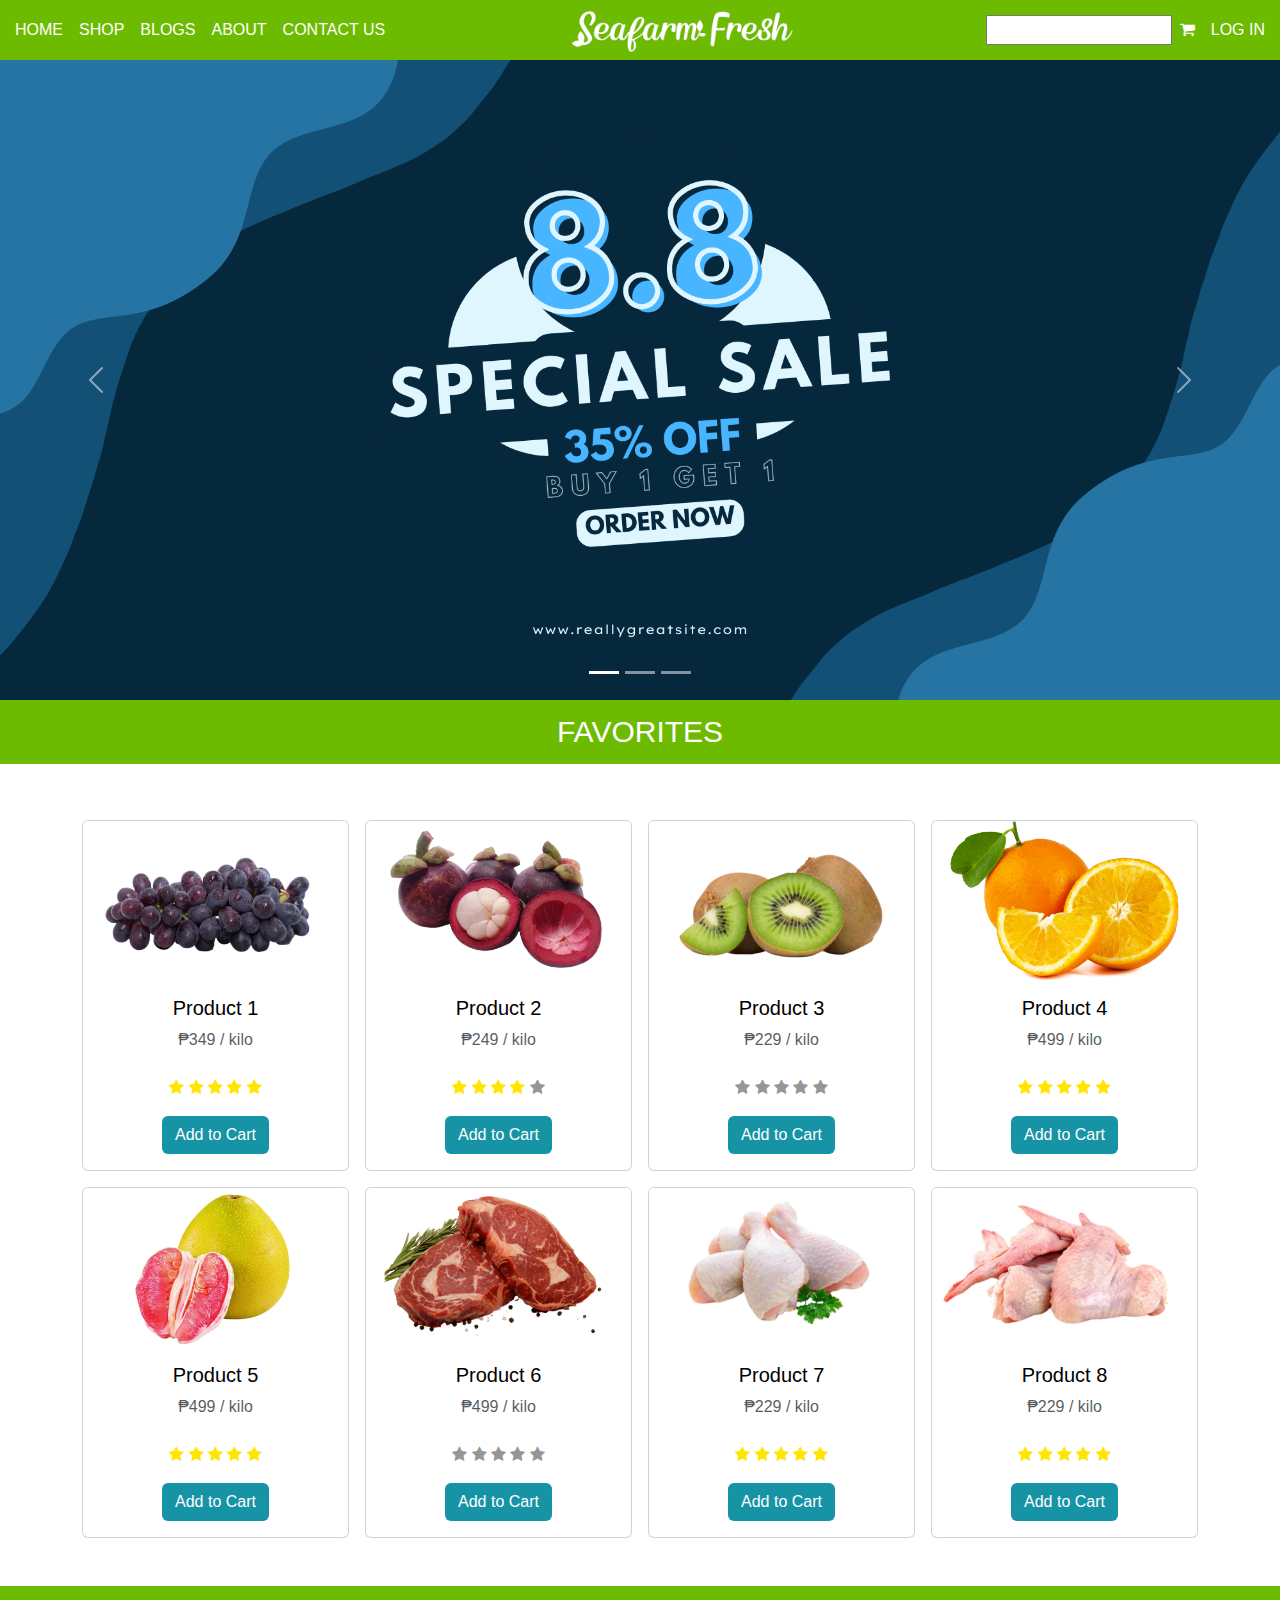
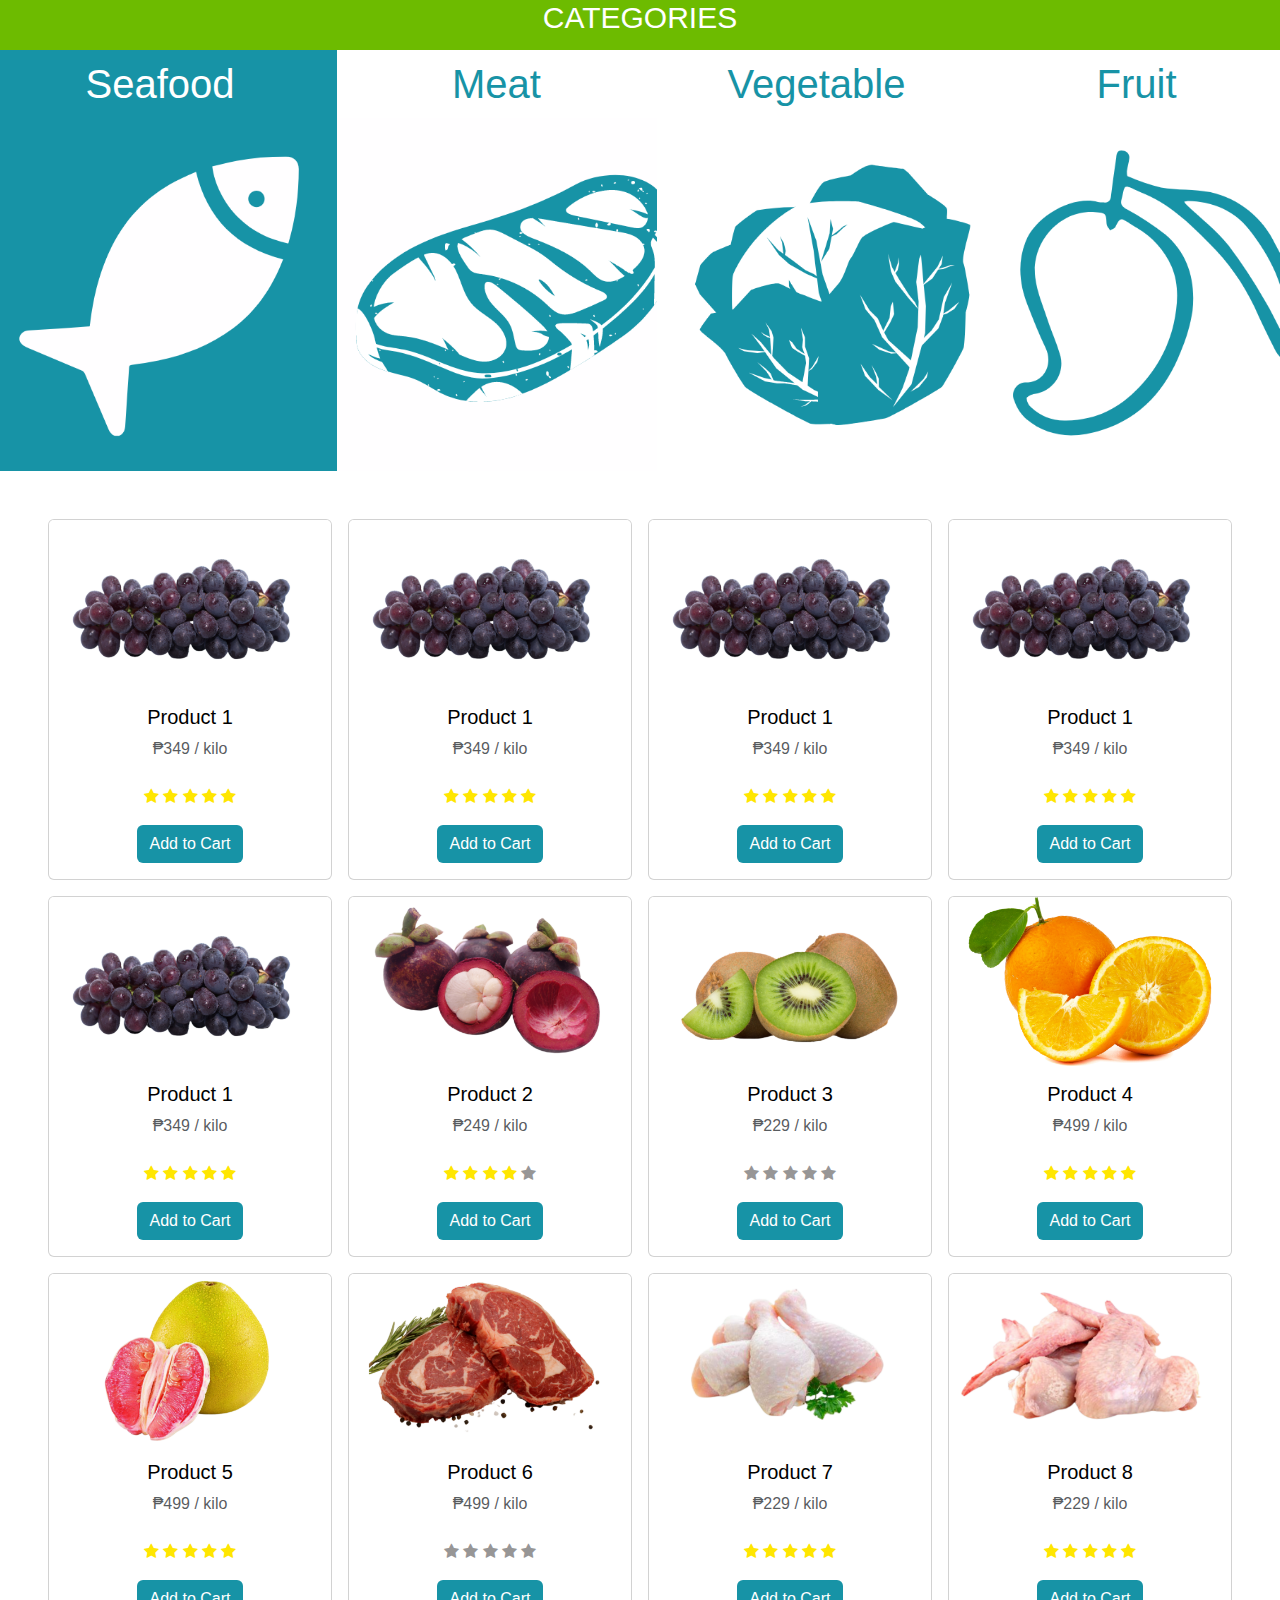
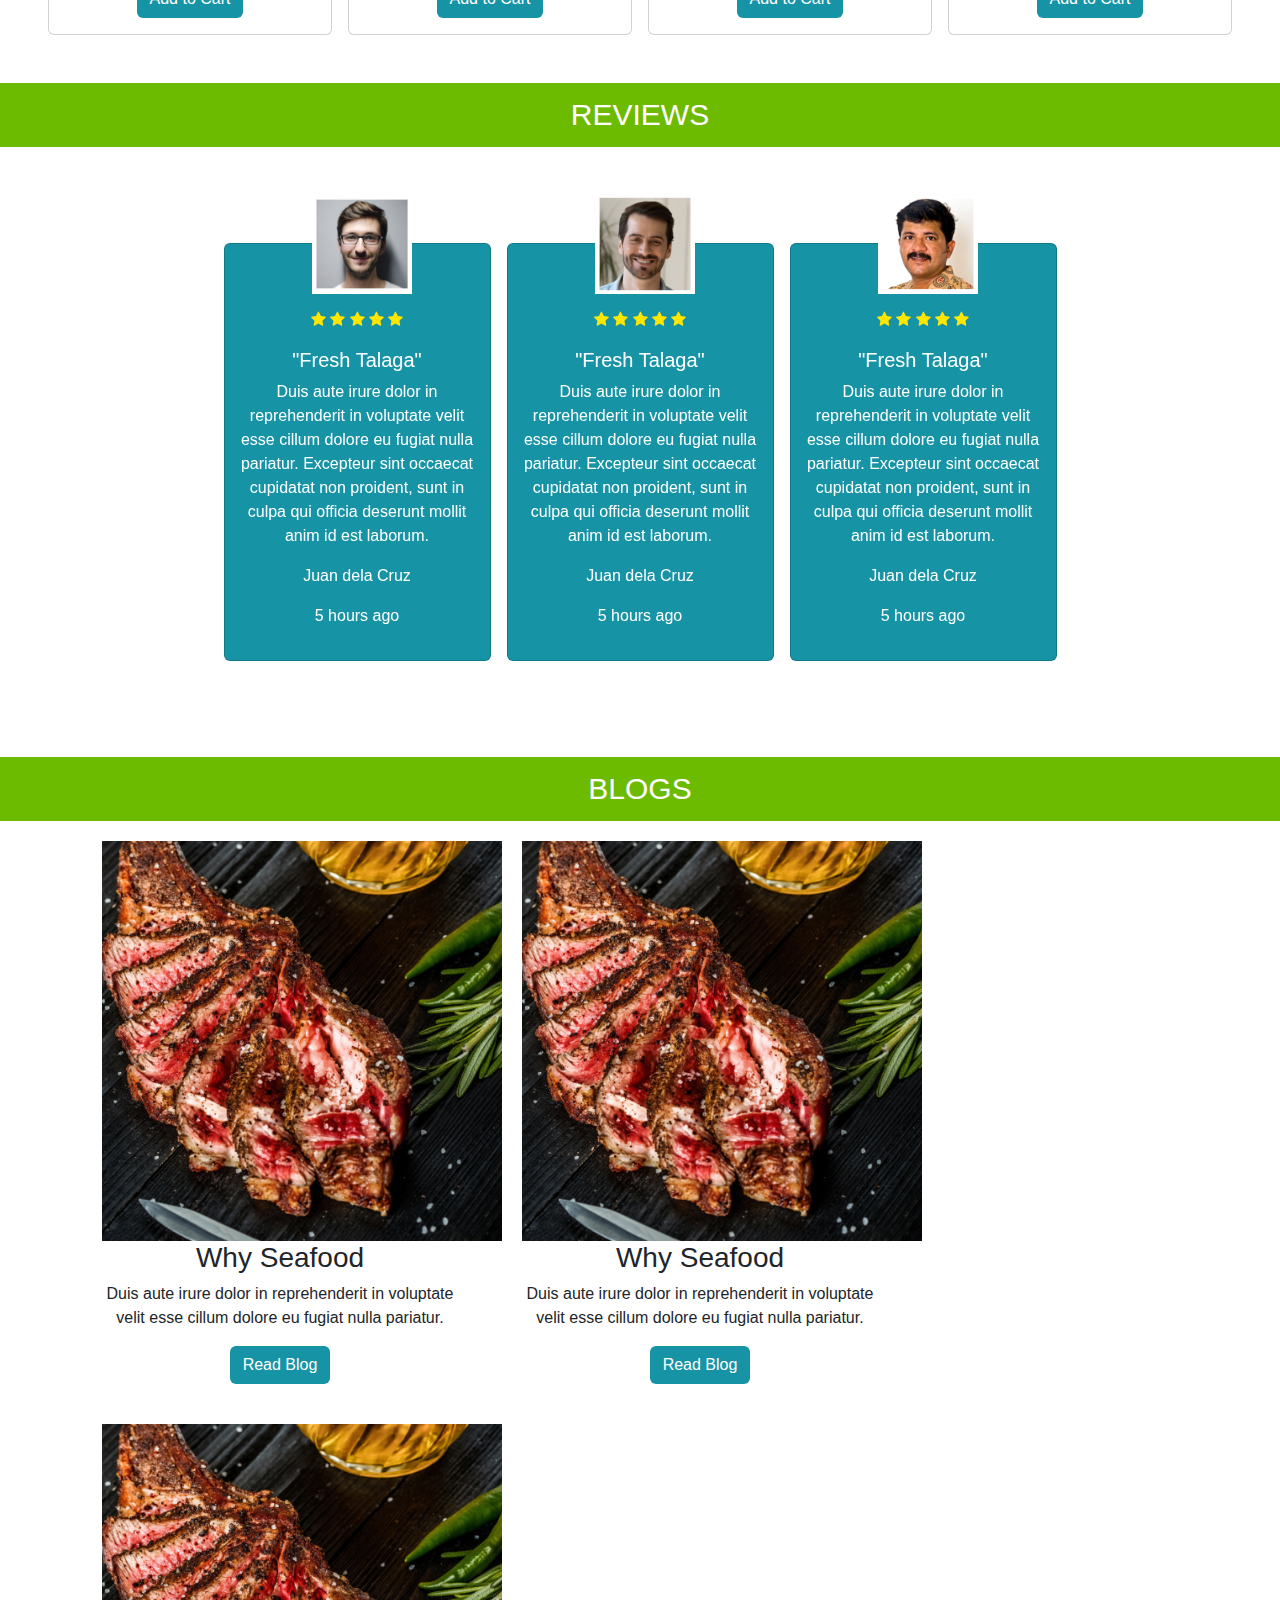
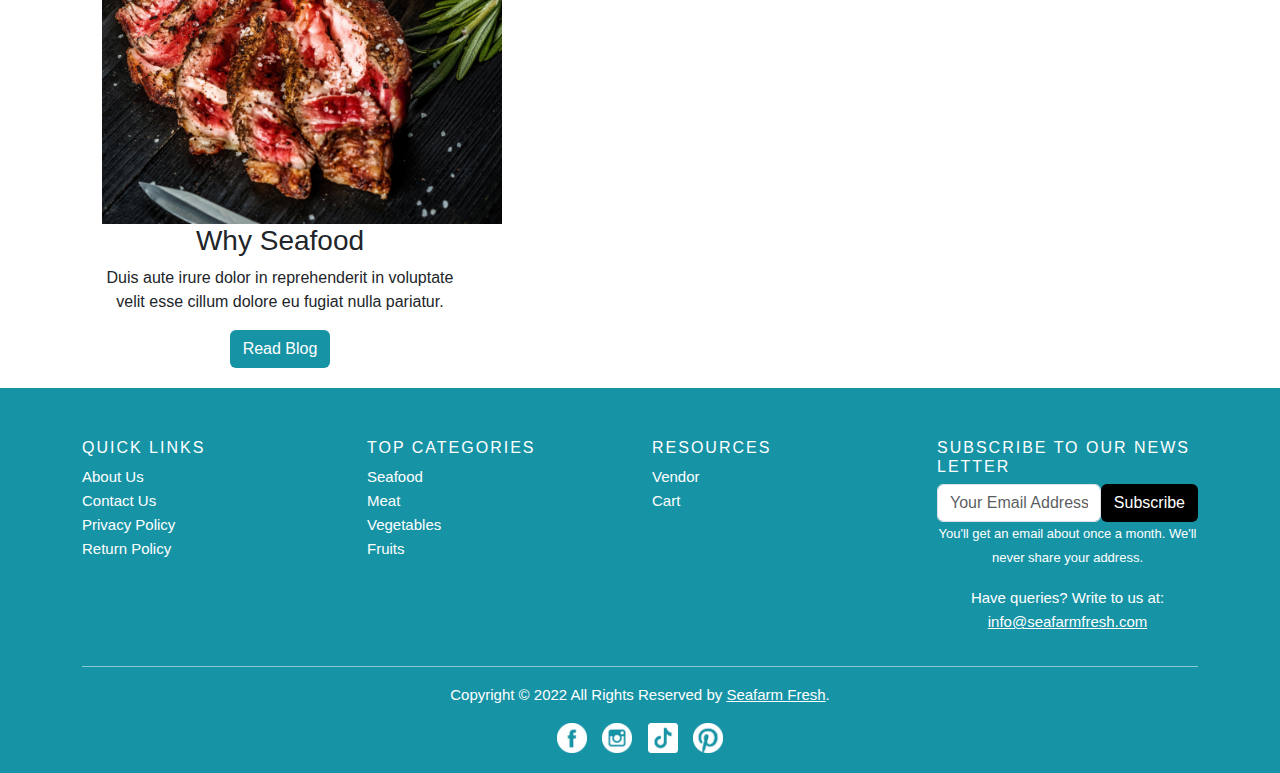
<file: seafarm-fresh-draft/index.html>
<!DOCTYPE html>
<html>
<head>
    <title>Seafarm Fresh</title>
    <link rel="shortcut icon" href="images/icons/favicon.png" type="image/x-icon">  
    <meta name="viewport" content="width=device-width, initial-scale=1"/>
    <link href="https://cdn.jsdelivr.net/npm/bootstrap@5.2.1/dist/css/bootstrap.min.css" rel="stylesheet">
    <link href="../css/sff.css" rel="stylesheet"/>
    <link rel="stylesheet" href="https://cdnjs.cloudflare.com/ajax/libs/font-awesome/4.7.0/css/font-awesome.min.css"/>
    <script src="https://cdn.jsdelivr.net/npm/bootstrap@5.2.1/dist/js/bootstrap.bundle.min.js"></script>
</head>

<body>
  <header>
    <nav class="navbar navbar-expand-lg d-flex">
      <button class="navbar-toggler navbar-dark " type="button" data-bs-toggle="collapse" data-bs-target="#collapsibleNavbar">
        <span class="navbar-toggler-icon"></span>
      </button>
        <div class="collapse navbar-collapse" id="collapsibleNavbar">
          <ul class="navbar-nav" style="align-items:center">
            <li class="nav-item">
              <a class="nav-link" href="#top">HOME</a>
            </li>
            <li class="nav-item">
              <a class="nav-link" href="index.html#newarrival">SHOP</a>
            </li>
            <li class="nav-item">
              <a class="nav-link" href="index.html#blogs">BLOGS</a>
            </li>  
            <li class="nav-item">
              <a class="nav-link" href="about_us.html">ABOUT</a>
            </li>
            <li class="nav-item">
              <a class="nav-link" href="contact_us.html">CONTACT US</a>
            </li> 
          </ul>
        </div>
        <div class="justify-text-center">
          <a class="navbar-brand" href="#top"><img src="..\images\sff\home\logo.png" height="50px"></a>
        </div>
        <div class="collapse navbar-collapse justify-content-end" id="collapsibleNavbar">
          <ul class="navbar-nav" style="align-items: center">
            <div class="searchbar">
              <input type="search" id="form1"/>
            </div>
              <li class="nav-item">
                <a class="nav-link" href="my_cart.html"><i class="fa fa-shopping-cart" style="height: 10px;"></i></a>
              </li>
              <li class="nav-item">
                <a class="nav-link" href="log_in.html">LOG IN</a>
              </li> 
          </ul>
        </div>
    </nav>
  </header>

  <div id="carousel-container" class="carousel slide" data-bs-ride="carousel" style="background-color: #030303;">
    <div class="carousel-indicators">
      <button type="button" data-bs-target="#carousel-container" data-bs-slide-to="0" aria-current="true" class="active"></button>
        <button type="button" data-bs-target="#carousel-container" data-bs-slide-to="1"></button>
        <button type="button" data-bs-target="#carousel-container" data-bs-slide-to="2"></button>
    </div>
    <div class="carousel-inner">
      <div class="carousel-item active" style="position:relative ;">
        <img src="..\images\sff\home\banner\banner1.png" class="d-block" style="width: 100%;"/>         
      </div>
      <div class="carousel-item">
        <img src="..\images\sff\home\banner\banner2.png" class="d-block" style="width: 100%;">
      </div>
      <div class="carousel-item">
        <img src="..\images\sff\home\banner\banner3.png" class="d-block" style="width: 100%;"/>
      </div>
      </div>
      <button class="carousel-control-prev" type="button" data-bs-target="#carousel-container" data-bs-slide="prev">
        <span class="carousel-control-prev-icon" aria-hidden="true"></span>
        <span class="visually-hidden">Previous</span>
      </button>
      <button class="carousel-control-next" type="button" data-bs-target="#carousel-container" data-bs-slide="next">
        <span class="carousel-control-next-icon" aria-hidden="true"></span>
        <span class="visually-hidden">Next</span>
      </button>
    </div>
    <div>
        <h5 class="text-center bestsellerstitle">FAVORITES</h5>
    </div>

    <section>
      <div class="container py-5">
        <div class="row justify-content-center g-3">
          <div class="col-md-3 col-lg-3 col-xl-3">
            <div class="card text-black">
              <div class="cardcontent">
                <img src="..\images\sff\home\best-sellers\1.png" class="card-img-top" alt="..."/>
              </div>
              <div class="card-body">
                <div class="text-center">
                  <h5 class="card-title">Product 1</h5>
                  <p class="text-muted mb-4">₱349 / kilo</p>
                  <div class="pb-3">
                    <span class ="fa fa-star checked"></span>  
                    <span class ="fa fa-star checked"></span>  
                    <span class ="fa fa-star checked"></span>  
                    <span class ="fa fa-star checked"></span>  
                    <span class ="fa fa-star checked"></span>
                  </div> 
                <div>
                  <a href="checkout_page.html" class="sliderbtn"><button class="btn click-btn btn-default text-white addtocart">Add to Cart</button></a>
                </div>
                </div>
              </div>
            </div>
          </div>
          <div class="col-md-3 col-lg-3 col-xl-3">
            <div class="card text-black">
              <div class="cardcontent">
                <img src="..\images\sff\home\best-sellers\2.png" class="card-img-top" alt="..."/>
              </div>
              <div class="card-body">
                <div class="text-center">
                  <h5 class="card-title">Product 2</h5>
                  <p class="text-muted mb-4">₱249 / kilo</p>
                  <div class="pb-3">
                    <span class ="fa fa-star checked"></span>  
                    <span class ="fa fa-star checked"></span>  
                    <span class ="fa fa-star checked"></span>  
                    <span class ="fa fa-star checked"></span>  
                    <span class ="fa fa-star unchecked"></span>
                  </div> 
                <div>
                  <a href="checkout_page.html" class="sliderbtn"><button class="btn click-btn btn-default text-white addtocart">Add to Cart</button></a>
                </div>
                </div>
            </div>
          </div>
              </div>
              <div class="col-md-3 col-lg-3 col-xl-3">
                <div class="card text-black">
                  <div class="cardcontent">
                  <img src="..\images\sff\home\best-sellers\3.png" class="card-img-top" alt="..."/>
                </div>
                    <div class="card-body">
                      <div class="text-center">
                        <h5 class="card-title">Product 3</h5>
                        <p class="text-muted mb-4">₱229 / kilo</p>
                      <div class="pb-3">
                        <span class ="fa fa-star unchecked"></span>  
                        <span class ="fa fa-star unchecked"></span>  
                        <span class ="fa fa-star unchecked"></span>  
                        <span class ="fa fa-star unchecked"></span>  
                        <span class ="fa fa-star unchecked"></span>
                      </div> 
                      <div>
                        <a href="checkout_page.html" class="sliderbtn"><button class="btn click-btn btn-default text-white addtocart">Add to Cart</button></a>
                      </div>
                      </div>
                    </div>
                </div>
              </div>
              <div class="col-md-3 col-lg-3 col-xl-3">
                <div class="card text-black">
                  <div class="cardcontent">
                  <img src="..\images\sff\home\best-sellers\4.png" class="card-img-top" alt="..."/>
                  </div>
                    <div class="card-body">
                      <div class="text-center">
                        <h5 class="card-title">Product 4</h5>
                        <p class="text-muted mb-4">₱499 / kilo</p>
                      <div class="pb-3">
                        <span class ="fa fa-star checked"></span>  
                        <span class ="fa fa-star checked"></span>  
                        <span class ="fa fa-star checked"></span>  
                        <span class ="fa fa-star checked"></span>  
                        <span class ="fa fa-star checked"></span>
                        </div> 
                      <div>
                        <a href="checkout_page.html" class="sliderbtn"><button class="btn click-btn btn-default text-white addtocart">Add to Cart</button></a>
                      </div>
                      </div>
                    </div>
                </div>
              </div>
              <div class="col-md-3 col-lg-3 col-xl-3">
                <div class="card text-black">
                  <div class="cardcontent">
                  <img src="..\images\sff\home\best-sellers\5.png" class="card-img-top" alt="..."/>
                  </div>
                    <div class="card-body">
                      <div class="text-center">
                        <h5 class="card-title">Product 5</h5>
                        <p class="text-muted mb-4">₱499 / kilo</p>
                      <div class="pb-3">
                        <span class ="fa fa-star checked"></span>  
                        <span class ="fa fa-star checked"></span>  
                        <span class ="fa fa-star checked"></span>  
                        <span class ="fa fa-star checked"></span>  
                        <span class ="fa fa-star checked"></span>
                        </div> 
                      <div>
                        <a href="checkout_page.html" class="sliderbtn"><button class="btn click-btn btn-default text-white addtocart">Add to Cart</button></a>
                      </div>
                      </div>
                    </div>
                </div>
              </div>
              <div class="col-md-3 col-lg-3 col-xl-3">
                <div class="card text-black">
                  <div class="cardcontent">
                  <img src="..\images\sff\home\best-sellers\6.png" class="card-img-top" alt="..."/>
                  </div>
                    <div class="card-body">
                      <div class="text-center">
                        <h5 class="card-title">Product 6</h5>
                        <p class="text-muted mb-4">₱499 / kilo</p>
                      <div class="pb-3">
                        <span class ="fa fa-star unchecked"></span>  
                        <span class ="fa fa-star unchecked"></span>  
                        <span class ="fa fa-star unchecked"></span>  
                        <span class ="fa fa-star unchecked"></span>  
                        <span class ="fa fa-star unchecked"></span>
                      </div> 
                      <div>
                        <a href="checkout_page.html" class="sliderbtn"><button class="btn click-btn btn-default text-white addtocart">Add to Cart</button></a>
                      </div>
                      </div>
                    </div>
                </div>
              </div>
              <div class="col-md-3 col-lg-3 col-xl-3">
                <div class="card text-black">
                  <div class="cardcontent">
                  <img src="..\images\sff\home\best-sellers\7.png" class="card-img-top" alt="..."/>
                  </div>
                    <div class="card-body">
                      <div class="text-center">
                        <h5 class="card-title">Product 7</h5>
                        <p class="text-muted mb-4">₱229 / kilo</p>
                      <div class="pb-3">
                        <span class ="fa fa-star checked"></span>  
                        <span class ="fa fa-star checked"></span>  
                        <span class ="fa fa-star checked"></span>  
                        <span class ="fa fa-star checked"></span>  
                        <span class ="fa fa-star checked"></span>
                      </div> 
                      <div>
                        <a href="checkout_page.html" class="sliderbtn"><button class="btn click-btn btn-default text-white addtocart">Add to Cart</button></a>
                    </div>
                </div>
              </div>
          </div>
            </div>
            <div class="col-md-3 col-lg-3 col-xl-3">
                <div class="card text-black">
                  <div class="cardcontent">
                  <img src="..\images\sff\home\best-sellers\8.png" class="card-img-top" alt="..."/>
                  </div>
                    <div class="card-body">
                      <div class="text-center">
                        <h5 class="card-title">Product 8</h5>
                        <p class="text-muted mb-4">₱229 / kilo</p>
                      <div class="pb-3">
                        <span class ="fa fa-star checked"></span>  
                        <span class ="fa fa-star checked"></span>  
                        <span class ="fa fa-star checked"></span>  
                        <span class ="fa fa-star checked"></span>  
                        <span class ="fa fa-star checked"></span>
                      </div> 
                      <div>
                        <a href="checkout_page.html" class="sliderbtn"><button class="btn click-btn btn-default text-white addtocart">Add to Cart</button></a>
                      </div>
                      </div>
                    </div>
                </div>
              </div>
            </div>
          </div>
    </section>

    <section>
        <div>
            <h5 class="text-center categoriestitle">CATEGORIES</h5>
        </div>
            <div class="row d-flex">
                <div class="col col-sm-3 categoriesmenu">
                    <div class="seafoodcategory">
                        <div> 
                            <h2 class="h1 categorytitle">Seafood</h3>
                        </div>
                        <div>
                            <img src="..\images\sff\home\category-icon\1.png" class="category-icon" alt="..."/>
                        </div>
                    </div>
                    <div class="col col-sm-3 meatcategory">
                        <div> 
                            <h2 class="h1 categorytitle2">Meat</h3>
                        </div>
                        <div>
                            <img src="..\images\sff\home\category-icon\4.png" class="category-icon" alt="..."/>
                        </div>
                    </div>
                    <div class="col col-sm-3 vegetablecategory">
                        <div> 
                            <h2 class="h1 categorytitle3">Vegetable</h3>
                        </div>
                        <img src="..\images\sff\home\category-icon\6.png" class="category-icon" alt="..."/>

                    </div>
                        <div class="col col-sm-3 fruitcategory">
                            <div> 
                                <h2 class="h1 categorytitle4">Fruit</h3>
                            </div>
                            <img src="..\images\sff\home\category-icon\8.png" class="category-icon" alt="..."/>
                        </div>
                    </div>
                </div>
            <div>
                <div class="row justify-content-center g-3 p-5">
                  <div class="col-md-3 col-lg-3 col-xl-3">
                    <div class="card text-black">
                      <div class="cardcontent">
                      <img src="..\images\sff\home\best-sellers\1.png" class="card-img-top" alt="..."/>
                    </div>
                        <div class="card-body">
                          <div class="text-center">
                            <h5 class="card-title">Product 1</h5>
                            <p class="text-muted mb-4">₱349 / kilo</p>
                          <div class="pb-3">
                            <span class ="fa fa-star checked"></span>  
                            <span class ="fa fa-star checked"></span>  
                            <span class ="fa fa-star checked"></span>  
                            <span class ="fa fa-star checked"></span>  
                            <span class ="fa fa-star checked"></span>
                          </div> 
                          <div>
                            <a href="checkout_page.html" class="sliderbtn"><button class="btn click-btn btn-default text-white addtocart">Add to Cart</button></a>
                          </div>
                          </div>
                        </div>
                    </div>
                  </div>
                  <div class="col-md-3 col-lg-3 col-xl-3">
                    <div class="card text-black">
                      <div class="cardcontent">
                      <img src="..\images\sff\home\best-sellers\1.png" class="card-img-top" alt="..."/>
                    </div>
                        <div class="card-body">
                          <div class="text-center">
                            <h5 class="card-title">Product 1</h5>
                            <p class="text-muted mb-4">₱349 / kilo</p>
                          <div class="pb-3">
                            <span class ="fa fa-star checked"></span>  
                            <span class ="fa fa-star checked"></span>  
                            <span class ="fa fa-star checked"></span>  
                            <span class ="fa fa-star checked"></span>  
                            <span class ="fa fa-star checked"></span>
                          </div> 
                          <div>
                            <a href="checkout_page.html" class="sliderbtn"><button class="btn click-btn btn-default text-white addtocart">Add to Cart</button></a>
                          </div>
                          </div>
                        </div>
                    </div>
                  </div>
                  <div class="col-md-3 col-lg-3 col-xl-3">
                    <div class="card text-black">
                      <div class="cardcontent">
                      <img src="..\images\sff\home\best-sellers\1.png" class="card-img-top" alt="..."/>
                    </div>
                        <div class="card-body">
                          <div class="text-center">
                            <h5 class="card-title">Product 1</h5>
                            <p class="text-muted mb-4">₱349 / kilo</p>
                          <div class="pb-3">
                            <span class ="fa fa-star checked"></span>  
                            <span class ="fa fa-star checked"></span>  
                            <span class ="fa fa-star checked"></span>  
                            <span class ="fa fa-star checked"></span>  
                            <span class ="fa fa-star checked"></span>
                          </div> 
                          <div>
                            <a href="checkout_page.html" class="sliderbtn"><button class="btn click-btn btn-default text-white addtocart">Add to Cart</button></a>
                          </div>
                          </div>
                        </div>
                    </div>
                  </div>
                  <div class="col-md-3 col-lg-3 col-xl-3">
                    <div class="card text-black">
                      <div class="cardcontent">
                      <img src="..\images\sff\home\best-sellers\1.png" class="card-img-top" alt="..."/>
                    </div>
                        <div class="card-body">
                          <div class="text-center">
                            <h5 class="card-title">Product 1</h5>
                            <p class="text-muted mb-4">₱349 / kilo</p>
                          <div class="pb-3">
                            <span class ="fa fa-star checked"></span>  
                            <span class ="fa fa-star checked"></span>  
                            <span class ="fa fa-star checked"></span>  
                            <span class ="fa fa-star checked"></span>  
                            <span class ="fa fa-star checked"></span>
                          </div> 
                          <div>
                            <a href="checkout_page.html" class="sliderbtn"><button class="btn click-btn btn-default text-white addtocart">Add to Cart</button></a>
                          </div>
                          </div>
                        </div>
                    </div>
                  </div>
                  <div class="col-md-3 col-lg-3 col-xl-3">
                    <div class="card text-black">
                      <div class="cardcontent">
                      <img src="..\images\sff\home\best-sellers\1.png" class="card-img-top" alt="..."/>
                    </div>
                        <div class="card-body">
                          <div class="text-center">
                            <h5 class="card-title">Product 1</h5>
                            <p class="text-muted mb-4">₱349 / kilo</p>
                          <div class="pb-3">
                            <span class ="fa fa-star checked"></span>  
                            <span class ="fa fa-star checked"></span>  
                            <span class ="fa fa-star checked"></span>  
                            <span class ="fa fa-star checked"></span>  
                            <span class ="fa fa-star checked"></span>
                          </div> 
                          <div>
                            <a href="checkout_page.html" class="sliderbtn"><button class="btn click-btn btn-default text-white addtocart">Add to Cart</button></a>
                          </div>
                          </div>
                        </div>
                    </div>
                  </div>
                  <div class="col-md-3 col-lg-3 col-xl-3">
                    <div class="card text-black">
                      <div class="cardcontent">
                      <img src="..\images\sff\home\best-sellers\2.png" class="card-img-top" alt="..."/>
                      </div>
                        <div class="card-body">
                          <div class="text-center">
                            <h5 class="card-title">Product 2</h5>
                            <p class="text-muted mb-4">₱249 / kilo</p>
                          <div class="pb-3">
                            <span class ="fa fa-star checked"></span>  
                            <span class ="fa fa-star checked"></span>  
                            <span class ="fa fa-star checked"></span>  
                            <span class ="fa fa-star checked"></span>  
                            <span class ="fa fa-star unchecked"></span>
                          </div> 
                          <div>
                            <a href="checkout_page.html" class="sliderbtn"><button class="btn click-btn btn-default text-white addtocart">Add to Cart</button></a>
                          </div>
                          </div>
                        </div>
                    </div>
                  </div>
                  <div class="col-md-3 col-lg-3 col-xl-3">
                    <div class="card text-black">
                      <div class="cardcontent">
                      <img src="..\images\sff\home\best-sellers\3.png" class="card-img-top" alt="..."/>
                    </div>
                        <div class="card-body">
                          <div class="text-center">
                            <h5 class="card-title">Product 3</h5>
                            <p class="text-muted mb-4">₱229 / kilo</p>
                          <div class="pb-3">
                            <span class ="fa fa-star unchecked"></span>  
                            <span class ="fa fa-star unchecked"></span>  
                            <span class ="fa fa-star unchecked"></span>  
                            <span class ="fa fa-star unchecked"></span>  
                            <span class ="fa fa-star unchecked"></span>
                          </div> 
                          <div>
                            <a href="checkout_page.html" class="sliderbtn"><button class="btn click-btn btn-default text-white addtocart">Add to Cart</button></a>
                          </div>
                          </div>
                        </div>
                    </div>
                  </div>
                  <div class="col-md-3 col-lg-3 col-xl-3">
                    <div class="card text-black">
                      <div class="cardcontent">
                      <img src="..\images\sff\home\best-sellers\4.png" class="card-img-top" alt="..."/>
                      </div>
                        <div class="card-body">
                          <div class="text-center">
                            <h5 class="card-title">Product 4</h5>
                            <p class="text-muted mb-4">₱499 / kilo</p>
                          <div class="pb-3">
                            <span class ="fa fa-star checked"></span>  
                            <span class ="fa fa-star checked"></span>  
                            <span class ="fa fa-star checked"></span>  
                            <span class ="fa fa-star checked"></span>  
                            <span class ="fa fa-star checked"></span>
                            </div> 
                          <div>
                            <a href="checkout_page.html" class="sliderbtn"><button class="btn click-btn btn-default text-white addtocart">Add to Cart</button></a>
                          </div>
                          </div>
                        </div>
                    </div>
                  </div>
                  <div class="col-md-3 col-lg-3 col-xl-3">
                    <div class="card text-black">
                      <div class="cardcontent">
                      <img src="..\images\sff\home\best-sellers\5.png" class="card-img-top" alt="..."/>
                      </div>
                        <div class="card-body">
                          <div class="text-center">
                            <h5 class="card-title">Product 5</h5>
                            <p class="text-muted mb-4">₱499 / kilo</p>
                          <div class="pb-3">
                            <span class ="fa fa-star checked"></span>  
                            <span class ="fa fa-star checked"></span>  
                            <span class ="fa fa-star checked"></span>  
                            <span class ="fa fa-star checked"></span>  
                            <span class ="fa fa-star checked"></span>
                            </div> 
                          <div>
                            <a href="checkout_page.html" class="sliderbtn"><button class="btn click-btn btn-default text-white addtocart">Add to Cart</button></a>
                          </div>
                          </div>
                        </div>
                    </div>
                  </div>
                  <div class="col-md-3 col-lg-3 col-xl-3">
                    <div class="card text-black">
                      <div class="cardcontent">
                      <img src="..\images\sff\home\best-sellers\6.png" class="card-img-top" alt="..."/>
                      </div>
                        <div class="card-body">
                          <div class="text-center">
                            <h5 class="card-title">Product 6</h5>
                            <p class="text-muted mb-4">₱499 / kilo</p>
                          <div class="pb-3">
                            <span class ="fa fa-star unchecked"></span>  
                            <span class ="fa fa-star unchecked"></span>  
                            <span class ="fa fa-star unchecked"></span>  
                            <span class ="fa fa-star unchecked"></span>  
                            <span class ="fa fa-star unchecked"></span>
                          </div> 
                          <div>
                            <a href="checkout_page.html" class="sliderbtn"><button class="btn click-btn btn-default text-white addtocart">Add to Cart</button></a>
                          </div>
                          </div>
                        </div>
                    </div>
                  </div>
                  <div class="col-md-3 col-lg-3 col-xl-3">
                    <div class="card text-black">
                      <div class="cardcontent">
                      <img src="..\images\sff\home\best-sellers\7.png" class="card-img-top" alt="..."/>
                      </div>
                        <div class="card-body">
                          <div class="text-center">
                            <h5 class="card-title">Product 7</h5>
                            <p class="text-muted mb-4">₱229 / kilo</p>
                          <div class="pb-3">
                            <span class ="fa fa-star checked"></span>  
                            <span class ="fa fa-star checked"></span>  
                            <span class ="fa fa-star checked"></span>  
                            <span class ="fa fa-star checked"></span>  
                            <span class ="fa fa-star checked"></span>
                          </div> 
                          <div>
                            <a href="checkout_page.html" class="sliderbtn"><button class="btn click-btn btn-default text-white addtocart">Add to Cart</button></a>
                        </div>
                    </div>
                  </div>
              </div>
                </div>
                <div class="col-md-3 col-lg-3 col-xl-3">
                    <div class="card text-black">
                      <div class="cardcontent">
                      <img src="..\images\sff\home\best-sellers\8.png" class="card-img-top" alt="..."/>
                      </div>
                        <div class="card-body">
                          <div class="text-center">
                            <h5 class="card-title">Product 8</h5>
                            <p class="text-muted mb-4">₱229 / kilo</p>
                          <div class="pb-3">
                            <span class ="fa fa-star checked"></span>  
                            <span class ="fa fa-star checked"></span>  
                            <span class ="fa fa-star checked"></span>  
                            <span class ="fa fa-star checked"></span>  
                            <span class ="fa fa-star checked"></span>
                          </div> 
                          <div>
                            <a href="checkout_page.html" class="sliderbtn"><button class="btn click-btn btn-default text-white addtocart">Add to Cart</button></a>
                          </div>
                          </div>
                        </div>
                    </div>
                  </div>
                </div>
                  </div>
    </section>

    <div>
      <h5 class="text-center categoriestitle">REVIEWS</h5>
  </div>

    <section>
      <div id="reviewscontainer" class="carousel slide reviews-container" data-bs-ride="carousel">
        <div class="carousel-indicators">
          <button type="button" data-bs-target="#reviewscontainer" data-bs-slide-to="0" aria-current="true" class="active" style="height: 15px ; width:15px; border:1px; border-radius: 15px;"></button>
          <button type="button" data-bs-target="#reviewscontainer" data-bs-slide-to="1" style="height: 15px ; width:15px; border:1px; border-radius: 15px;"></button>
          <button type="button" data-bs-target="#reviewscontainer" data-bs-slide-to="2" style="height: 15px ; width:15px; border:1px; border-radius: 15px;"></button>
        </div>

        <!-- SLIDE 1 -->

        <div class="container py-5 carousel-inner justify-content-center mb-5">
          <div class="carousel-item active">
            <div class="row justify-content-center g-3 d-flex">
              <div class="col-md-6 col-lg-4 col-xl-3 d-flex pt-5">
                <div class="card text-black reviewcard">
                    <div class="card-body position: relative">
                      <div class="text-center">
                        <img src="..\images\sff\home\reviews\profile-1.png" class="card-img-top" alt="..." style="position: absolute; left: 33%; top: -50px; max-width: 100px;"/>
                        <div class="pb-3 pt-5">
                          <span class ="fa fa-star checked"></span>  
                          <span class ="fa fa-star checked"></span>  
                          <span class ="fa fa-star checked"></span>  
                          <span class ="fa fa-star checked"></span>  
                          <span class ="fa fa-star checked"></span>
                        </div> 
                        <h5 class="card-title text-white">"Fresh Talaga"</h5>
                        <p class="text-white">Duis aute irure dolor in reprehenderit in voluptate velit esse cillum dolore eu fugiat nulla pariatur. 
                           Excepteur sint occaecat cupidatat non proident, sunt in culpa qui officia deserunt mollit anim id est laborum.</p>
                        <p class="text-white">Juan dela Cruz</p>
                        <p class="text-white">5 hours ago</p>
                      </div>
                    </div>
                </div>
              </div>

              <div class="col-md-6 col-lg-4 col-xl-3 d-flex pt-5">
                <div class="card text-black reviewcard">
                    <div class="card-body position: relative">
                      <div class="text-center">
                        <img src="..\images\sff\home\reviews\profile-2.png" class="card-img-top" alt="..." style="position: absolute; left: 33%; top: -50px; max-width: 100px;"/>
                        <div class="pb-3 pt-5">
                          <span class ="fa fa-star checked"></span>  
                          <span class ="fa fa-star checked"></span>  
                          <span class ="fa fa-star checked"></span>  
                          <span class ="fa fa-star checked"></span>  
                          <span class ="fa fa-star checked"></span>
                        </div> 
                        <h5 class="card-title text-white">"Fresh Talaga"</h5>
                        <p class="text-white">Duis aute irure dolor in reprehenderit in voluptate velit esse cillum dolore eu fugiat nulla pariatur. 
                           Excepteur sint occaecat cupidatat non proident, sunt in culpa qui officia deserunt mollit anim id est laborum.</p>
                        <p class="text-white">Juan dela Cruz</p>
                        <p class="text-white">5 hours ago</p>
                      </div>
                    </div>
                </div>
              </div>
              <div class="col-md-6 col-lg-4 col-xl-3 d-flex pt-5">
                <div class="card text-black reviewcard">
                    <div class="card-body position: relative">
                      <div class="text-center">
                        <img src="..\images\sff\home\reviews\profile-3.png" class="card-img-top" alt="..." style="position: absolute; left: 33%; top: -50px; max-width: 100px;"/>
                        <div class="pb-3 pt-5">
                          <span class ="fa fa-star checked"></span>  
                          <span class ="fa fa-star checked"></span>  
                          <span class ="fa fa-star checked"></span>  
                          <span class ="fa fa-star checked"></span>  
                          <span class ="fa fa-star checked"></span>
                        </div> 
                        <h5 class="card-title text-white">"Fresh Talaga"</h5>
                        <p class="text-white">Duis aute irure dolor in reprehenderit in voluptate velit esse cillum dolore eu fugiat nulla pariatur. 
                           Excepteur sint occaecat cupidatat non proident, sunt in culpa qui officia deserunt mollit anim id est laborum.</p>
                        <p class="text-white">Juan dela Cruz</p>
                        <p class="text-white">5 hours ago</p>
                      </div>
                    </div>
                  </div>
              </div>
            </div>
          </div>

          <!-- SLIDE 2 -->

          <div class="carousel-item">
            <div class="row justify-content-center g-3 d-flex">
              <div class="col-md-6 col-lg-4 col-xl-3 d-flex pt-5">
                <div class="card text-black reviewcard">
                    <div class="card-body position: relative">
                      <div class="text-center">
                        <img src="..\images\sff\home\reviews\profile-1.png" class="card-img-top" alt="..." style="position: absolute; left: 33%; top: -50px; max-width: 100px;"/>
                        <div class="pb-3 pt-5">
                          <span class ="fa fa-star checked"></span>  
                          <span class ="fa fa-star checked"></span>  
                          <span class ="fa fa-star checked"></span>  
                          <span class ="fa fa-star checked"></span>  
                          <span class ="fa fa-star checked"></span>
                        </div> 
                        <h5 class="card-title text-white">"Fresh Talaga"</h5>
                        <p class="text-white">Duis aute irure dolor in reprehenderit in voluptate velit esse cillum dolore eu fugiat nulla pariatur. 
                           Excepteur sint occaecat cupidatat non proident, sunt in culpa qui officia deserunt mollit anim id est laborum.</p>
                        <p class="text-white">Juan dela Cruz</p>
                        <p class="text-white">5 hours ago</p>
                      </div>
                    </div>
                </div>
              </div>

              <div class="col-md-6 col-lg-4 col-xl-3 d-flex pt-5">
                <div class="card text-black reviewcard">
                    <div class="card-body position: relative">
                      <div class="text-center">
                        <img src="..\images\sff\home\reviews\profile-2.png" class="card-img-top" alt="..." style="position: absolute; left: 33%; top: -50px; max-width: 100px;"/>
                        <div class="pb-3 pt-5">
                          <span class ="fa fa-star checked"></span>  
                          <span class ="fa fa-star checked"></span>  
                          <span class ="fa fa-star checked"></span>  
                          <span class ="fa fa-star checked"></span>  
                          <span class ="fa fa-star checked"></span>
                        </div> 
                        <h5 class="card-title text-white">"Fresh Talaga"</h5>
                        <p class="text-white">Duis aute irure dolor in reprehenderit in voluptate velit esse cillum dolore eu fugiat nulla pariatur. 
                           Excepteur sint occaecat cupidatat non proident, sunt in culpa qui officia deserunt mollit anim id est laborum.</p>
                        <p class="text-white">Juan dela Cruz</p>
                        <p class="text-white">5 hours ago</p>
                      </div>
                    </div>
                </div>
              </div>
              <div class="col-md-6 col-lg-4 col-xl-3 d-flex pt-5">
                <div class="card text-black reviewcard">
                    <div class="card-body position: relative">
                      <div class="text-center">
                        <img src="..\images\sff\home\reviews\profile-3.png" class="card-img-top" alt="..." style="position: absolute; left: 33%; top: -50px; max-width: 100px;"/>
                        <div class="pb-3 pt-5">
                          <span class ="fa fa-star checked"></span>  
                          <span class ="fa fa-star checked"></span>  
                          <span class ="fa fa-star checked"></span>  
                          <span class ="fa fa-star checked"></span>  
                          <span class ="fa fa-star checked"></span>
                        </div> 
                        <h5 class="card-title text-white">"Fresh Talaga"</h5>
                        <p class="text-white">Duis aute irure dolor in reprehenderit in voluptate velit esse cillum dolore eu fugiat nulla pariatur. 
                           Excepteur sint occaecat cupidatat non proident, sunt in culpa qui officia deserunt mollit anim id est laborum.</p>
                        <p class="text-white">Juan dela Cruz</p>
                        <p class="text-white">5 hours ago</p>
                      </div>
                    </div>
                  </div>
              </div>
            </div>
          </div>
          <div class="carousel-item">
            <div class="row justify-content-center g-3 d-flex">
              <div class="col-md-6 col-lg-4 col-xl-3 d-flex pt-5">
                <div class="card text-black reviewcard">
                    <div class="card-body position: relative">
                      <div class="text-center">
                        <img src="..\images\sff\home\reviews\profile-1.png" class="card-img-top" alt="..." style="position: absolute; left: 33%; top: -50px; max-width: 100px;"/>
                        <div class="pb-3 pt-5">
                          <span class ="fa fa-star checked"></span>  
                          <span class ="fa fa-star checked"></span>  
                          <span class ="fa fa-star checked"></span>  
                          <span class ="fa fa-star checked"></span>  
                          <span class ="fa fa-star checked"></span>
                        </div> 
                        <h5 class="card-title text-white">"Fresh Talaga"</h5>
                        <p class="text-white">Duis aute irure dolor in reprehenderit in voluptate velit esse cillum dolore eu fugiat nulla pariatur. 
                           Excepteur sint occaecat cupidatat non proident, sunt in culpa qui officia deserunt mollit anim id est laborum.</p>
                        <p class="text-white">Juan dela Cruz</p>
                        <p class="text-white">5 hours ago</p>
                      </div>
                    </div>
                </div>
              </div>

              <div class="col-md-6 col-lg-4 col-xl-3 d-flex pt-5">
                <div class="card text-black reviewcard" style="max-width: 400px;">
                    <div class="card-body position: relative">
                      <div class="text-center">
                        <img src="..\images\sff\home\reviews\profile-2.png" class="card-img-top" alt="..." style="position: absolute; left: 33%; top: -50px; max-width: 100px;"/>
                        <div class="pb-3 pt-5">
                          <span class ="fa fa-star checked"></span>  
                          <span class ="fa fa-star checked"></span>  
                          <span class ="fa fa-star checked"></span>  
                          <span class ="fa fa-star checked"></span>  
                          <span class ="fa fa-star checked"></span>
                        </div> 
                        <h5 class="card-title text-white">"Fresh Talaga"</h5>
                        <p class="text-white">Duis aute irure dolor in reprehenderit in voluptate velit esse cillum dolore eu fugiat nulla pariatur. 
                           Excepteur sint occaecat cupidatat non proident, sunt in culpa qui officia deserunt mollit anim id est laborum.</p>
                        <p class="text-white">Juan dela Cruz</p>
                        <p class="text-white">5 hours ago</p>
                      </div>
                    </div>
                </div>
              </div>
              <div class="col-md-6 col-lg-4 col-xl-3 d-flex pt-5">
                <div class="card text-black reviewcard">
                    <div class="card-body position: relative">
                      <div class="text-center">
                        <img src="..\images\sff\home\reviews\profile-3.png" class="card-img-top" alt="..." style="position: absolute; left: 33%; top: -50px; max-width: 100px;"/>
                        <div class="pb-3 pt-5">
                          <span class ="fa fa-star checked"></span>  
                          <span class ="fa fa-star checked"></span>  
                          <span class ="fa fa-star checked"></span>  
                          <span class ="fa fa-star checked"></span>  
                          <span class ="fa fa-star checked"></span>
                        </div> 
                        <h5 class="card-title text-white">"Fresh Talaga"</h5>
                        <p class="text-white">Duis aute irure dolor in reprehenderit in voluptate velit esse cillum dolore eu fugiat nulla pariatur. 
                           Excepteur sint occaecat cupidatat non proident, sunt in culpa qui officia deserunt mollit anim id est laborum.</p>
                        <p class="text-white">Juan dela Cruz</p>
                        <p class="text-white">5 hours ago</p>
                      </div>
                    </div>
                  </div>
              </div>
            </div>
          </div>
                </div>
            
          
            <button class="carousel-control-prev" type="button" data-bs-target="#reviewscontainer" data-bs-slide="prev">
                <span class="carousel-control-prev-icon" aria-hidden="true"></span>
                <span class="visually-hidden">Previous</span>
            </button>
    
            <button class="carousel-control-next" type="button" data-bs-target="#reviewscontainer" data-bs-slide="next">
                <span class="carousel-control-next-icon" aria-hidden="true"></span>
                <span class="visually-hidden">Next</span>
            </button>
        </div>
    </section>

    <div>
      <h5 class="text-center categoriestitle">BLOGS</h5>
    </div>

    <section>
      <div class="container">
      <div class="row">
        <div class="col col-lg-4 blogcard" style="max-width: 400px; margin: 20px;">
            <img src="../images/sff/home/blog/sample_blog.png" width="400px"/>
            <h3 class="blogtitle text-center">Why Seafood</h3>
            <p class="text-center">Duis aute irure dolor in reprehenderit in voluptate velit esse cillum dolore eu fugiat nulla pariatur.</p>
            <button class="btn click-btn btn-default text-white readblogbutton">Read Blog</button>
        </div>
        <div class="col col-lg-4 blogcard" style="max-width: 400px; margin: 20px;">
          <img src="../images/sff/home/blog/sample_blog.png" width="400px"/>
          <h3 class="blogtitle text-center">Why Seafood</h3>
          <p class="text-center">Duis aute irure dolor in reprehenderit in voluptate velit esse cillum dolore eu fugiat nulla pariatur.</p>
          <button class="btn click-btn btn-default text-white readblogbutton">Read Blog</button>
      </div>
      <div class="col col-lg-4 blogcard" style="max-width: 400px; margin: 20px;">
        <img src="../images/sff/home/blog/sample_blog.png" width="400px"/>
        <h3 class="blogtitle text-center">Why Seafood</h3>
        <p class="text-center">Duis aute irure dolor in reprehenderit in voluptate velit esse cillum dolore eu fugiat nulla pariatur.</p>
        <button class="btn click-btn btn-default text-white readblogbutton">Read Blog</button>
    </div>
      </div>
    </div>
    </section>


    <footer class="site-footer">
        <div class="container">
            <div class="row">
                <div class="col ">
                    <h6>Quick Links</h6>
                    <ul class="footer-links">
                        <li><a href="about_us.html" rel="noopener">About Us</a></li>
                        <li><a href="contact.html" rel="noopener">Contact Us</a></li>
                        <li><a href="#" rel="noopener">Privacy Policy</a></li>
                        <li><a href="#" rel="noopener">Return Policy</a></li>
                      </ul>
                </div>

                <div class="col">
                    <h6>Top Categories</h6>
                    <ul class="footer-links">
                        <li><a href="#" rel="noopener">Seafood</a></li>
                        <li><a href="#" rel="noopener">Meat</a></li>
                        <li><a href="#" rel="noopener">Vegetables</a></li>
                        <li><a href="#" rel="noopener">Fruits</a></li>
                      </ul>
                </div>

                <div class="col">
                    <h6>Resources</h6>
                    <ul class="footer-links">
                        <li><a href="#" rel="noopener">Vendor</a></li>
                        <li><a href="#" rel="noopener">Cart</a></li>
                    </ul>
                </div>

                <div class="col">
                    <h6>SUBSCRIBE TO OUR NEWS LETTER</h6>
                    <div class="form-wrap" id="mc_embed_signup">
                        <form target="_blank" action="index.html" method="post" class="form-inline" style="display: flex;">
                            <input class="form-control" name="EMAIL" placeholder="Your Email Address" required="" type="email">
                            <button class="click-btn btn btn-default text-white" style="background-color: black;">Subscribe</button>
                        </form>
                    </div>
                    <div class="row">
                        <div class="col-12 text-white text-center">
                            <p class="color-white" style="font-size: 13px;">You'll get an email about once a month. We'll never share your address.</p>
                            <p>Have queries? Write to us at: <a style="color: white" href="mailto:info@cawayan.com" target="_top">info@seafarmfresh.com</a> </p>
                        </div>
                    </div>
                </div>
            </div>
            <hr>
            <div class="container">
                <div class="row">
                  <div class="" style="text-align: center;">
                    <p class="copyright-text">Copyright © 2022 All Rights Reserved by 
                 <a href="#">Seafarm Fresh</a>.
                    </p>
                  </div>
                </div>
                <div class="row">
                    <div class="col" style="text-align:center;">
                        <a href="https://www.facebook.com" target="_blank"><img src="..\images\icons\Facebook.png" style="height:30px; width: 30px; margin-right: 1%;"></a></li>
                        <a href="https://www.instagram.com" target="_blank"><img src="..\images\icons\Instagram.png" style="height:30px; width: 30px; margin-right: 1%;;"></a></li>
                        <a href="https://www.tiktok.com" target="_blank"><img src="..\images\icons\Tiktok.png" style="height:30px; width: 30px; margin-right: 1%;"></a></li>
                        <a href="https://www.pinterest.com" target="_blank"><img src="..\images\icons\Pinterest.png" style="height:30px; width: 30px;"></a></li>
                    </div>
                </div>
            </div>
        </div>
    </footer>

</body>
</file>
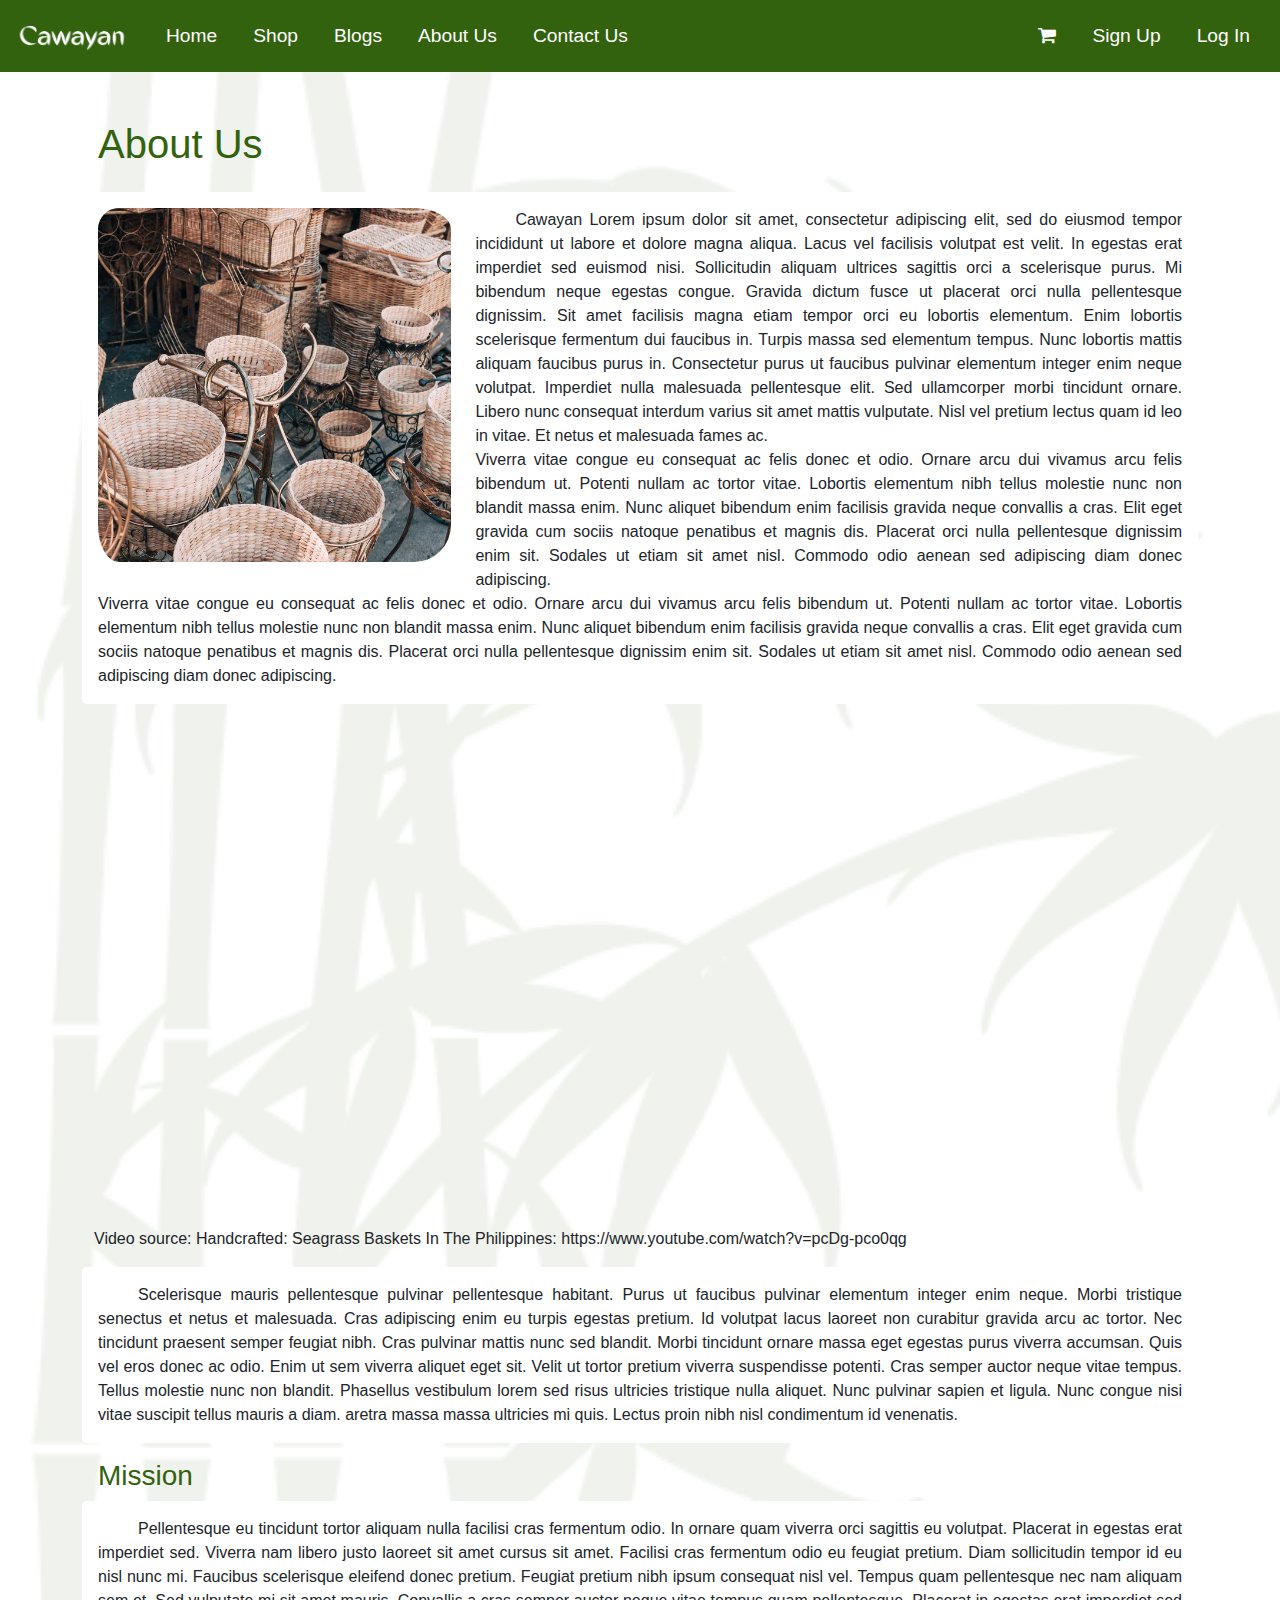
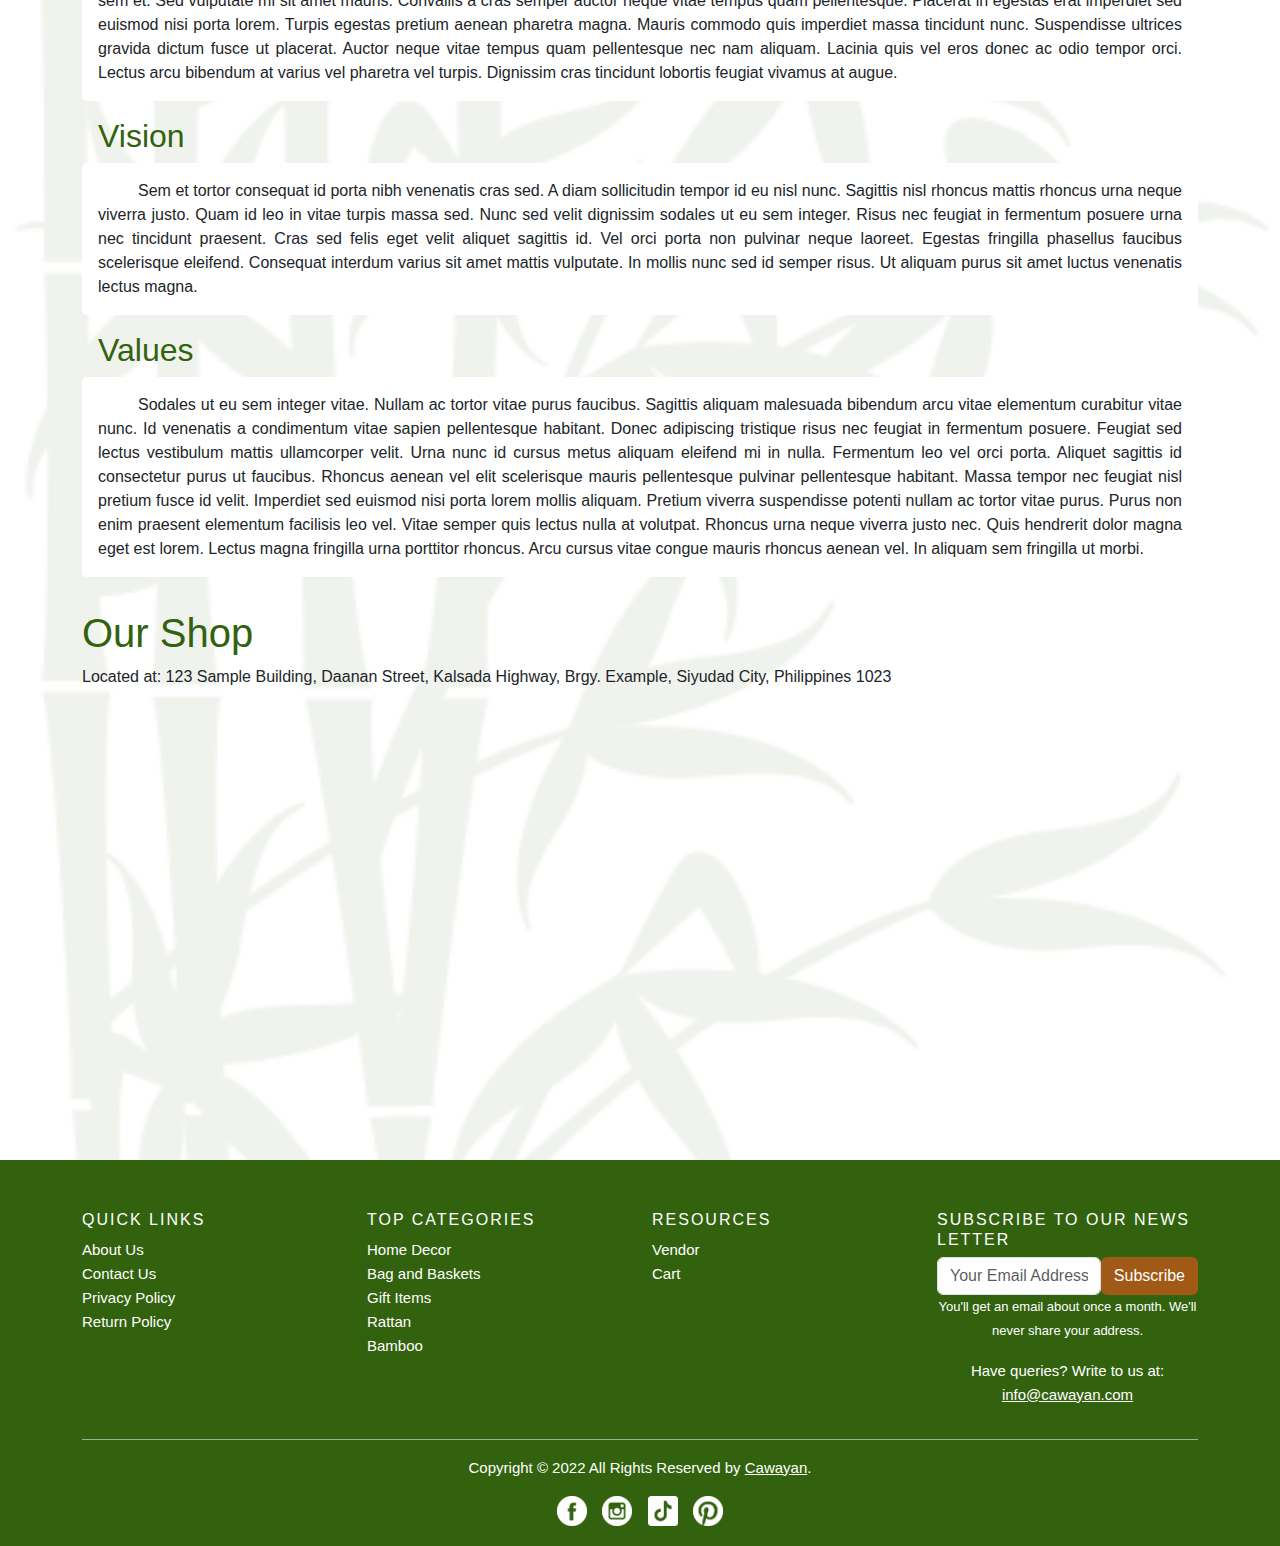
<file: about_us.html>
<!DOCTYPE html>
<html>
<head>
    <title>About Us - Cawayan</title>
    <link rel="shortcut icon" href="images/icons/favicon.png" type="image/x-icon">  
    <meta name="viewport" content="width=device-width, initial-scale=1"/>
    <link href="https://cdn.jsdelivr.net/npm/bootstrap@5.2.1/dist/css/bootstrap.min.css" rel="stylesheet">
    <link href="css/style.css" rel="stylesheet"/>
    <link rel="stylesheet" href="https://cdnjs.cloudflare.com/ajax/libs/font-awesome/4.7.0/css/font-awesome.min.css"/>
    <script src="https://cdn.jsdelivr.net/npm/bootstrap@5.2.1/dist/js/bootstrap.bundle.min.js"></script>
    <style>

        @media screen and (max-width: 782px) {

        .navbar-links {
          display: none !important;
          width: 100%;

          
          
        }

        .navbar-toggler {
        border-color: #fff;

        }

      }

        @media screen and (max-width: 768px) {
        
        .aboutusimg {

          float:none !important;
          align-items: center !important;
          margin-right: 0% !important;
          justify-content: center !important;
          text-align: center !important;
          margin-left: 10%;
          margin-right: 13%;

        }

      }

      @media screen and (max-width: 485px) {
        
        .aboutusimg {

          margin-left: 7%;
          margin-right: 17%;


        }

      }

        @media screen and (max-width: 444px) {
        
        .aboutusimg {

          margin-left: 0%;
          margin-right: 13%;


        }

      }

        @media screen and (max-width: 406px) {
        
        .aboutusimg {

          margin-left: 0%;
          margin-right: 0%;


        }

        }

        
        @media screen and (max-width: 406px) {
        
        .aboutusimg {

         display: none;


        }

      }
  
</style>

</head>
<body>
    <header>
        <nav class="navbar navbar-expand-lg">
            <div class="container-fluid">
              <a class="navbar-brand" href="index.html"><img src="images\icons\Cawayan_logo.png" height="26px" width="120px"></a>
              <button class="navbar-toggler navbar-dark " type="button" data-bs-toggle="collapse" data-bs-target="#collapsibleNavbar">
                <span class="navbar-toggler-icon"></span>
              </button>
              <div class="collapse navbar-collapse" id="collapsibleNavbar">
                <ul class="navbar-nav" style="align-items:center">
                  <li class="nav-item">
                    <a class="nav-link" href="index.html">Home</a>
                  </li>
                  <li class="nav-item">
                    <a class="nav-link" href="index.html#newarrival">Shop</a>
                  </li>
                  <li class="nav-item">
                    <a class="nav-link" href="index.html#blogs">Blogs</a>
                  </li>  
                  <li class="nav-item">
                    <a class="nav-link" href="about_us.html">About Us</a>
                  </li>
                  <li class="nav-item">
                    <a class="nav-link" href="contact.html">Contact Us</a>
                  </li> 
                </ul>
              </div>
              <div class="collapse navbar-collapse justify-content-end" id="collapsibleNavbar">
                <ul class="navbar-nav" style="align-items: center">
                  <li class="nav-item">
                    <a class="nav-link" href="my_cart.html"><i class="fa fa-shopping-cart" style="height: 10px;"></i></a>
                  </li>
                  </li>
                  <li class="nav-item">
                    <a class="nav-link" href="sign_up.html">Sign Up</a>
                  </li> 
                  </li>
                  <li class="nav-item">
                    <a class="nav-link" href="log_in.html">Log In</a>
                  </li> 
                </ul>
              </div>
              </div>
            </div>
          </nav>
    </header>

    <section class="pt-5">
      <div class="container" style="border: hsl(94, 75%, 22%); border-radius: 5%;">
        <h1 style="color:hsl(94, 75%, 22%);" class="px-3">About Us</h1>
      </div>
      <div class="container py-3 aboutuscontent">
        <img src="images\about_us\aboutusimage1.jpg" style="border-radius: 10%; height: 370px;" class=" float-start me-4 mb-3 aboutusimg pt-3 ps-3">
        <p style="text-align:justify; border-radius: 5px; text-indent: 40px;" class="bg-white p-3" >Cawayan Lorem ipsum dolor sit amet, consectetur adipiscing elit, sed do eiusmod tempor incididunt ut labore et dolore magna aliqua. Lacus vel facilisis volutpat est velit. In egestas erat imperdiet sed euismod nisi. Sollicitudin aliquam ultrices sagittis orci a scelerisque purus. Mi bibendum neque egestas congue. Gravida dictum fusce ut placerat orci nulla pellentesque dignissim. Sit amet facilisis magna etiam tempor orci eu lobortis elementum. Enim lobortis scelerisque fermentum dui faucibus in. Turpis massa sed elementum tempus. Nunc lobortis mattis aliquam faucibus purus in. Consectetur purus ut faucibus pulvinar elementum integer enim neque volutpat. Imperdiet nulla malesuada pellentesque elit. Sed ullamcorper morbi tincidunt ornare.

          Libero nunc consequat interdum varius sit amet mattis vulputate. Nisl vel pretium lectus quam id leo in vitae. Et netus et malesuada fames ac.<br> Viverra vitae congue eu consequat ac felis donec et odio. Ornare arcu dui vivamus arcu felis bibendum ut. Potenti nullam ac tortor vitae. Lobortis elementum nibh tellus molestie nunc non blandit massa enim. Nunc aliquet bibendum enim facilisis gravida neque convallis a cras. Elit eget gravida cum sociis natoque penatibus et magnis dis. Placerat orci nulla pellentesque dignissim enim sit. Sodales ut etiam sit amet nisl. Commodo odio aenean sed adipiscing diam donec adipiscing. <br>Viverra vitae congue eu consequat ac felis donec et odio. Ornare arcu dui vivamus arcu felis bibendum ut. Potenti nullam ac tortor vitae. Lobortis elementum nibh tellus molestie nunc non blandit massa enim. Nunc aliquet bibendum enim facilisis gravida neque convallis a cras. Elit eget gravida cum sociis natoque penatibus et magnis dis. Placerat orci nulla pellentesque dignissim enim sit. Sodales ut etiam sit amet nisl. Commodo odio aenean sed adipiscing diam donec adipiscing. </p>

        <div class="container">
          <iframe width="100%" height="500" src="https://www.youtube.com/embed/pcDg-pco0qg" title="Handcrafted: Seagrass Baskets In The Philippines" frameborder="0" allow="accelerometer; autoplay; clipboard-write; encrypted-media; gyroscope; picture-in-picture" allowfullscreen style="border-radius:3% ;"></iframe>
        <p>Video source: Handcrafted: Seagrass Baskets In The Philippines: https://www.youtube.com/watch?v=pcDg-pco0qg </p>
        </div>

        <p style="text-align:justify; border-radius: 5px;  text-indent: 40px;" class="bg-white p-3">Scelerisque mauris pellentesque pulvinar pellentesque habitant. Purus ut faucibus pulvinar elementum integer enim neque. Morbi tristique senectus et netus et malesuada. Cras adipiscing enim eu turpis egestas pretium. Id volutpat lacus laoreet non curabitur gravida arcu ac tortor. Nec tincidunt praesent semper feugiat nibh. Cras pulvinar mattis nunc sed blandit. Morbi tincidunt ornare massa eget egestas purus viverra accumsan. Quis vel eros donec ac odio. Enim ut sem viverra aliquet eget sit. Velit ut tortor pretium viverra suspendisse potenti. Cras semper auctor neque vitae tempus. Tellus molestie nunc non blandit. Phasellus vestibulum lorem sed risus ultricies tristique nulla aliquet. Nunc pulvinar sapien et ligula. Nunc congue nisi vitae suscipit tellus mauris a diam. aretra massa massa ultricies mi quis. Lectus proin nibh nisl condimentum id venenatis.        <h3 style="color:hsl(94, 75%, 22%);" class="px-3">Mission</h3>
        <p style="text-align:justify; border-radius: 5px; text-indent: 40px; " class="bg-white p-3">Pellentesque eu tincidunt tortor aliquam nulla facilisi cras fermentum odio. In ornare quam viverra orci sagittis eu volutpat. Placerat in egestas erat imperdiet sed. Viverra nam libero justo laoreet sit amet cursus sit amet. Facilisi cras fermentum odio eu feugiat pretium. Diam sollicitudin tempor id eu nisl nunc mi. Faucibus scelerisque eleifend donec pretium. Feugiat pretium nibh ipsum consequat nisl vel. Tempus quam pellentesque nec nam aliquam sem et. Sed vulputate mi sit amet mauris. Convallis a cras semper auctor neque vitae tempus quam pellentesque. Placerat in egestas erat imperdiet sed euismod nisi porta lorem. Turpis egestas pretium aenean pharetra magna. Mauris commodo quis imperdiet massa tincidunt nunc. Suspendisse ultrices gravida dictum fusce ut placerat. Auctor neque vitae tempus quam pellentesque nec nam aliquam. Lacinia quis vel eros donec ac odio tempor orci. Lectus arcu bibendum at varius vel pharetra vel turpis. Dignissim cras tincidunt lobortis feugiat vivamus at augue.</p>
        <h2 style="color:hsl(94, 75%, 22%);" class="px-3">Vision</h2>
        <p style="text-align:justify; border-radius: 5px; text-indent: 40px;" class="bg-white p-3">Sem et tortor consequat id porta nibh venenatis cras sed. A diam sollicitudin tempor id eu nisl nunc. Sagittis nisl rhoncus mattis rhoncus urna neque viverra justo. Quam id leo in vitae turpis massa sed. Nunc sed velit dignissim sodales ut eu sem integer. Risus nec feugiat in fermentum posuere urna nec tincidunt praesent. Cras sed felis eget velit aliquet sagittis id. Vel orci porta non pulvinar neque laoreet. Egestas fringilla phasellus faucibus scelerisque eleifend. Consequat interdum varius sit amet mattis vulputate. In mollis nunc sed id semper risus. Ut aliquam purus sit amet luctus venenatis lectus magna.</p>
        <h2 style="color:hsl(94, 75%, 22%);" class="px-3">Values</h2>
        <p style="text-align:justify; border-radius: 5px; text-indent: 40px;" class="bg-white p-3">Sodales ut eu sem integer vitae. Nullam ac tortor vitae purus faucibus. Sagittis aliquam malesuada bibendum arcu vitae elementum curabitur vitae nunc. Id venenatis a condimentum vitae sapien pellentesque habitant. Donec adipiscing tristique risus nec feugiat in fermentum posuere. Feugiat sed lectus vestibulum mattis ullamcorper velit. Urna nunc id cursus metus aliquam eleifend mi in nulla. Fermentum leo vel orci porta. Aliquet sagittis id consectetur purus ut faucibus. Rhoncus aenean vel elit scelerisque mauris pellentesque pulvinar pellentesque habitant. Massa tempor nec feugiat nisl pretium fusce id velit. Imperdiet sed euismod nisi porta lorem mollis aliquam. Pretium viverra suspendisse potenti nullam ac tortor vitae purus. Purus non enim praesent elementum facilisis leo vel. Vitae semper quis lectus nulla at volutpat. Rhoncus urna neque viverra justo nec. Quis hendrerit dolor magna eget est lorem. Lectus magna fringilla urna porttitor rhoncus. Arcu cursus vitae congue mauris rhoncus aenean vel. In aliquam sem fringilla ut morbi.

        </p>
      </div>

      <div class="container">
        <h2 class="h1" style="color:hsl(94, 75%, 22%)">Our Shop</h1>
          <p>Located at: 123 Sample Building, Daanan Street, Kalsada Highway, Brgy. Example, Siyudad City, Philippines 1023</p>
      </div>

    <div class="container pb-5">
      <iframe 
          src="https://www.google.com/maps/embed?pb=!1m14!1m12!1m3!1d3861.2565507295317!2d120.98067267179815!3d14.584451874385703!2m3!1f0!2f0!3f0!3m2!1i1024!2i768!4f13.1!5e0!3m2!1sen!2sph!4v1663234881939!5m2!1sen!2sph" 
          width="100%" 
          height="400" 
          style="border:0;" 
          allowfullscreen="" 
          loading="lazy"
          referrerpolicy="no-referrer-when-downgrade">
      </iframe>
    </div>

    </section>

    <footer class="site-footer">
      <div class="container">
          <div class="row">

            <div class="col">
              <h6>Quick Links</h6>
              <ul class="footer-links">
                  <li><a href="about_us.html" rel="noopener">About Us</a></li>
                  <li><a href="contact.html" rel="noopener">Contact Us</a></li>
                  <li><a href="#" rel="noopener">Privacy Policy</a></li>
                  <li><a href="#" rel="noopener">Return Policy</a></li>
                </ul>
          </div>

          <div class="col">
              <h6>Top Categories</h6>
              <ul class="footer-links">
                  <li><a href="#" rel="noopener">Home Decor</a></li>
                  <li><a href="#" rel="noopener">Bag and Baskets</a></li>
                  <li><a href="#" rel="noopener">Gift Items</a></li>
                  <li><a href="#" rel="noopener">Rattan</a></li>
                  <li><a href="#" rel="noopener">Bamboo</a></li>
                </ul>
          </div>

          <div class="col">
              <h6>Resources</h6>
              <ul class="footer-links">
                  <li><a href="#" rel="noopener">Vendor</a></li>
                  <li><a href="#" rel="noopener">Cart</a></li>
              </ul>
          </div>

              <div class="col">
                  <h6>SUBSCRIBE TO OUR NEWS LETTER</h6>
                  <div class="form-wrap" id="mc_embed_signup">
                      <form target="_blank" action="index.html" method="post" class="form-inline" style="display: flex;">
                        <input class="form-control" name="EMAIL" placeholder="Your Email Address" required="" type="email">
                        <button class="click-btn btn btn-default text-white" style="background-color: rgb(161, 89, 22);">Subscribe</button>
                      </form>
                  </div>
                  <div class="row">
                      <div class="col-12 text-white text-center">
                          <p class="color-white" style="font-size: 13px;">You'll get an email about once a month. We'll never share your address.</p>
                          <p>Have queries? Write to us at: <a style="color: white" href="mailto:info@cawayan.com" target="_top">info@cawayan.com</a> </p>
                      </div>
                  </div>
              </div>
          </div>
          <hr>
          <div class="container">
              <div class="row">
                <div class="" style="text-align: center;">
                  <p class="copyright-text">Copyright © 2022 All Rights Reserved by 
               <a href="#">Cawayan</a>.
                  </p>
                </div>
              </div>
              <div class="row">
                  <div class="col" style="text-align:center;">
                      <a href="https://www.facebook.com" target="_blank"><img src="images\icons\Facebook.png" style="height:30px; width: 30px; margin-right: 1%;"></a></li>
                      <a href="https://www.instagram.com" target="_blank"><img src="images\icons\Instagram.png" style="height:30px; width: 30px; margin-right: 1%;;"></a></li>
                      <a href="https://www.tiktok.com" target="_blank"><img src="images\icons\Tiktok.png" style="height:30px; width: 30px; margin-right: 1%;"></a></li>
                      <a href="https://www.pinterest.com" target="_blank"><img src="images\icons\Pinterest.png" style="height:30px; width: 30px;"></a></li>
                  </div>
              </div>
          </div>
      </div>
  </footer>
</body>
</html>
</file>
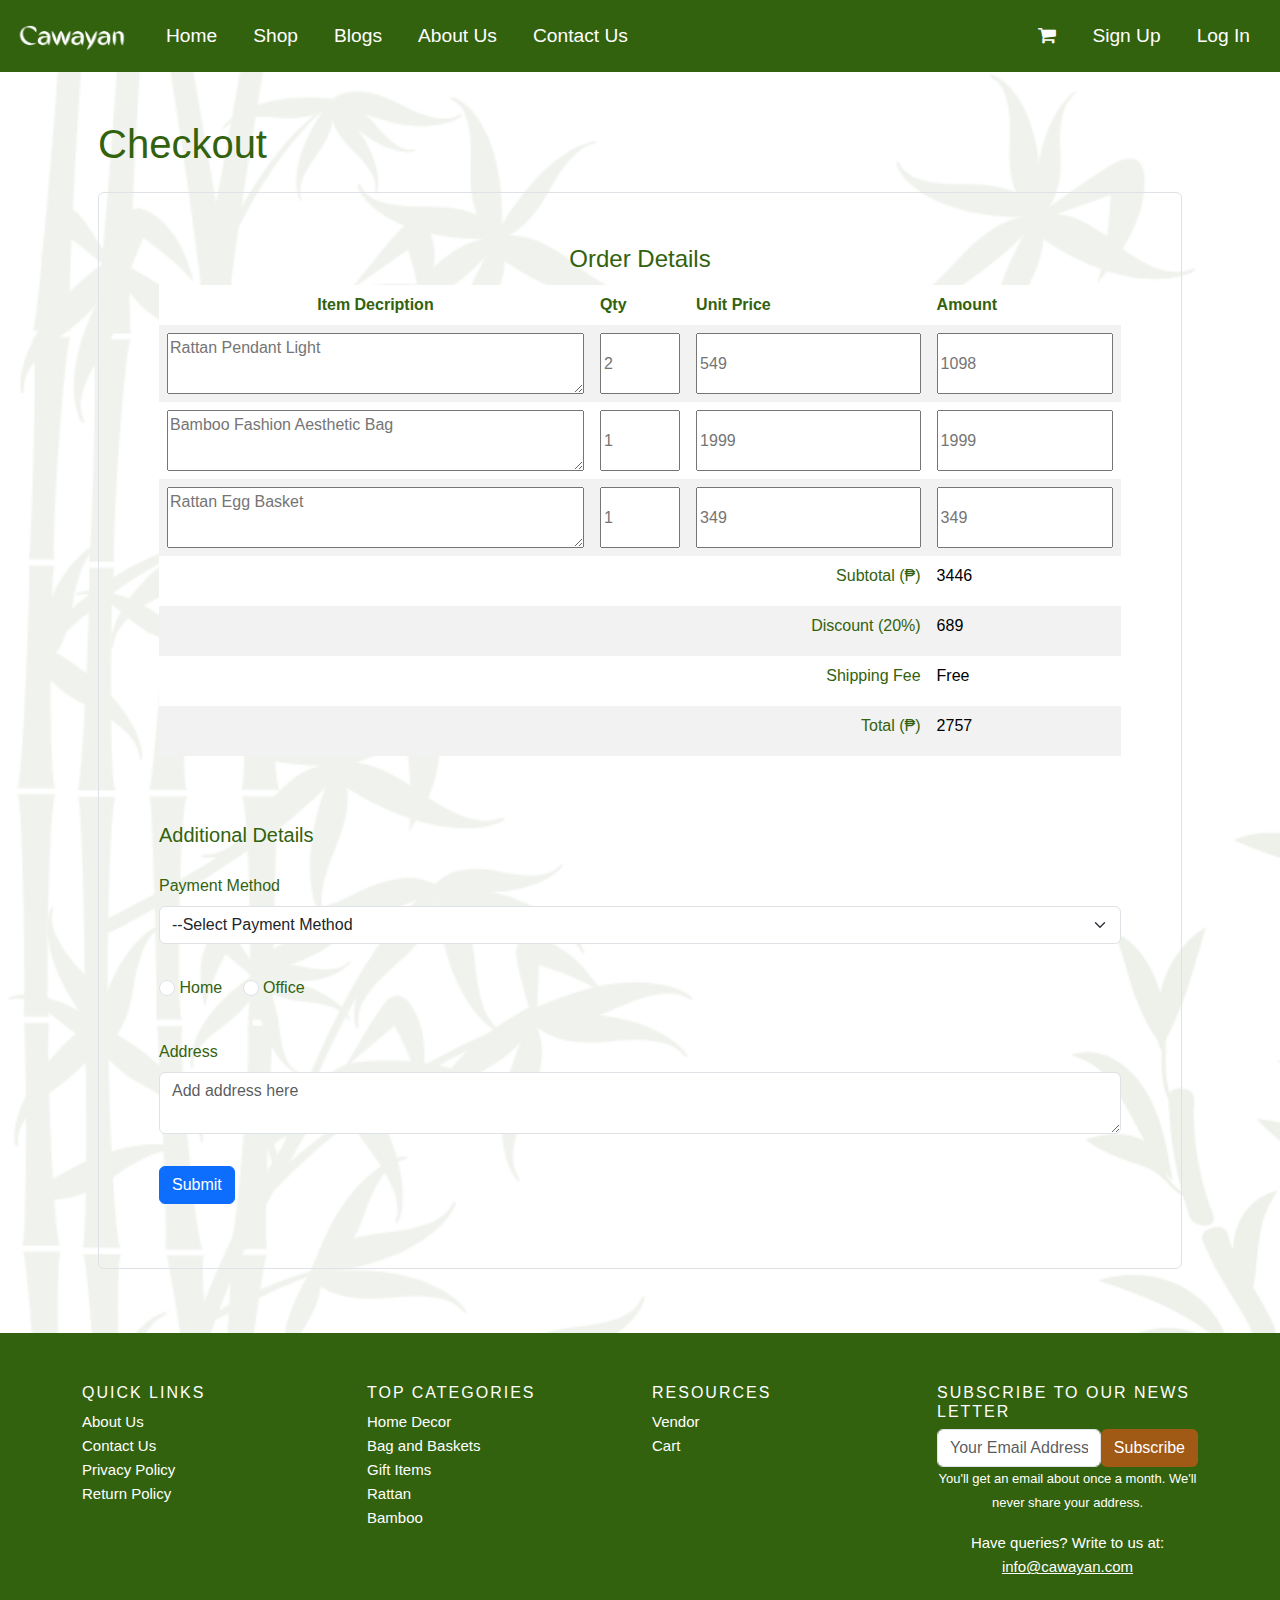
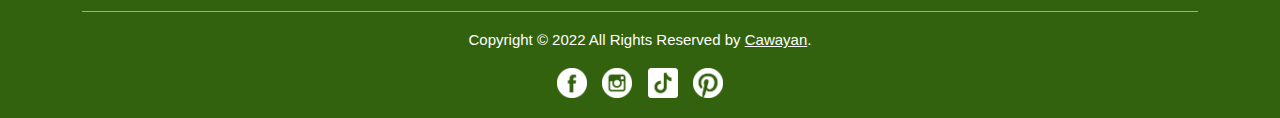
<file: checkout_page.html>
<!DOCTYPE html>
<html>
<head>
    <title>Checkout - Cawayan</title>
    <link rel="shortcut icon" href="images/icons/favicon.png" type="image/x-icon">  
    <meta name="viewport" content="width=device-width, initial-scale=1"/>
    <link href="https://cdn.jsdelivr.net/npm/bootstrap@5.2.1/dist/css/bootstrap.min.css" rel="stylesheet">
    <link href="css/style.css" rel="stylesheet"/>
    <link rel="stylesheet" href="https://cdnjs.cloudflare.com/ajax/libs/font-awesome/4.7.0/css/font-awesome.min.css"/>
    <script src="https://cdn.jsdelivr.net/npm/bootstrap@5.2.1/dist/js/bootstrap.bundle.min.js"></script>
    <style>

        .toggle-button {
          position:absolute;
          top: .75rem;
          right: -37rem;
          display: none;
          flex-direction: column;
          justify-content: space-between;
          width: 30px;
          height: 21px;

        }

        .toggle-button .bar {
          height: 3px;
          width: 100%;
          background-color: white;
          border-radius: 10px;
        }

        @media screen and (max-width: 782px) {

        .navbar-links {
          display: none !important;
          width: 100%;

          
          
        }

        .navbar-toggler {
        border-color: #fff;

        }

      }
  
</style>

</head>
<body>
    <header>
        <nav class="navbar navbar-expand-lg">
            <div class="container-fluid">
              <a class="navbar-brand" href="index.html"><img src="images\icons\Cawayan_logo.png" height="26px" width="120px"></a>
              <button class="navbar-toggler navbar-dark " type="button" data-bs-toggle="collapse" data-bs-target="#collapsibleNavbar">
                <span class="navbar-toggler-icon"></span>
              </button>
              <div class="collapse navbar-collapse" id="collapsibleNavbar">
                <ul class="navbar-nav" style="align-items:center">
                  <li class="nav-item">
                    <a class="nav-link" href="index.html">Home</a>
                  </li>
                  <li class="nav-item">
                    <a class="nav-link" href="index.html#newarrival">Shop</a>
                  </li>
                  <li class="nav-item">
                    <a class="nav-link" href="index.html#blogs">Blogs</a>
                  </li> 
                  <li class="nav-item">
                    <a class="nav-link" href="about_us.html">About Us</a>
                  </li> 
                  <li class="nav-item">
                    <a class="nav-link" href="contact.html">Contact Us</a>
                  </li> 
                </ul>
              </div>
              <div class="collapse navbar-collapse justify-content-end" id="collapsibleNavbar">
                <ul class="navbar-nav" style="align-items: center">
                  <li class="nav-item">
                    <a class="nav-link" href="my_cart.html"><i class="fa fa-shopping-cart" style="height: 10px;"></i></a>
                  </li>
                  </li>
                  <li class="nav-item">
                    <a class="nav-link" href="sign_up.html">Sign Up</a>
                  </li> 
                  </li>
                  <li class="nav-item">
                    <a class="nav-link" href="log_in.html">Log In</a>
                  </li> 
                </ul>
              </div>
              </div>
            </div>
          </nav>
    </header>

    <section class="pt-5 pb-5 flex">
      <div class="container">
        <h1 style="color: hsl(94, 75%, 22%);" class="px-3">Checkout</h1>
      </div>
      <div class="container">
        <div class="row">
            <div class="col">
        <form class="border p-5 pb-5 m-3 text-white rounded" action="index.html" target="_blank" method="GET">
            <fieldset>
                <legend style="color: hsl(94, 75%, 22%); text-align: center;">Order Details</legend>
            </fieldset>
            <div class="container">
                <table class="table table-striped table-hover text-white table-borderless">
                    <thead>
                        <tr>
                            <th style="width:45%; text-align: center; color: hsl(94, 75%, 22%);">Item Decription</th>
                            <th style="width:10%; color: hsl(94, 75%, 22%);">Qty</th>
                            <th style="width:25%; color: hsl(94, 75%, 22%)">Unit Price</th>
                            <th style="width:20%; color: hsl(94, 75%, 22%)">Amount</th>
                        </tr>
                    </thead>

                <tbody>
                    <tr> 
                        <td style="height:50px"><textarea name="Item1" style="width: 100%; height: 100%;" maxlength="100" placeholder="Rattan Pendant Light" readonly></textarea></td>
                        <td style="height:50px"><input name="Qty_1" type="number" style="width:100%; height:100%;" maxlength="100" placeholder="2" readonly/></td>
                        <td style="height:50px"><input name="UnitPrice_1" type="number" style="width:100%; height:100%;" maxlength="100" placeholder="549" readonly/></td>
                        <td style="height:50px"><input name="Amount_1"type="number" style="width:100%; height:100%;" maxlength="100" placeholder="1098" readonly/></td>
                    </tr>
                    <tr>
                        <td style="height:50px"><textarea name="Item2" style="width: 100%; height: 100%;" maxlength="100" placeholder="Bamboo Fashion Aesthetic Bag" readonly></textarea></td>
                        <td style="height:50px"><input name="Qty_2" type="number" style="width:100%; height:100%;" maxlength="100" placeholder="1" readonly/></td>
                        <td style="height:50px"><input name="UnitPrice_2" type="number" style="width:100%; height:100%;" maxlength="100" placeholder="1999" readonly/></td>
                        <td style="height:50px"><input name="Amount_2" type="number" style="width:100%; height:100%;" maxlength="100" placeholder="1999" readonly/></td>
                    </tr>
                    <tr>
                        <td style="height:50px"><textarea name="Item3" style="width: 100%; height: 100%;" maxlength="100" placeholder="Rattan Egg Basket" readonly></textarea></td>
                        <td style="height:50px"><input name="Qty_3" type="number" style="width:100%; height:100%;" maxlength="100" placeholder="1" readonly/></td>
                        <td style="height:50px"><input name="UnitPrice_3"type="number" style="width:100%; height:100%;" maxlength="100" placeholder="349" readonly/></td>
                        <td style="height:50px"><input name="Amount_3" type="number" style="width:100%; height:100%;" maxlength="100" placeholder="349" readonly/></td>
                    </tr>

                    <tr>
                        <td colspan="3" style="text-align: right; height:50px; color: hsl(94, 75%, 22%);">Subtotal (₱)</td>
                        <td  class="text-black"  style="height:50px;">3446</td>
                    </tr>
                    
                    <tr>
                        <td colspan="3" style="text-align: right; height:50px; color: hsl(94, 75%, 22%);">Discount (20%)</td>
                        <td  class="text-black"  style="height:50px;">689</td>
                    </tr>
                    <tr>
                        <td colspan="3" style="text-align: right; height:50px; color: hsl(94, 75%, 22%);">Shipping Fee</td>
                        <td class="text-black" style="height:50px;;">Free</td>
                    </tr>
                    <tr>
                        <td colspan="3" style="text-align: right; height:50px; color: hsl(94, 75%, 22%);">Total (₱)</td>
                        <td  class="text-black"  style="height:50px;">2757</td>
                    </tr>
                    </tr>
                </tbody>
             </div>
            </table>
        <fieldset>
            </fieldset>
            <fieldset class=pt-5>
                <legend style="color: hsl(94, 75%, 22%); text-align: left; font-size: 20px;">Additional Details</legend>
                    <div class="row">
                        <div class="col my-3">
                        <label class="form-label" style="color:hsl(94, 75%, 22%) ;">Payment Method</label>
                            <select class="form-select" name="payemnt_method">
                                <option value="">--Select Payment Method</option>
                                <option value="gcash">Gcash</option>
                                <option value="credit">Credit Card</option>
                                <option value="paypal">Paypal</option>
                                <option value="cod">Cash On Delivery</option>
                            </select>
                        </div>
                    </div>
                    <div class="row">
                        <div class="col my-3">
                            <input class="form-check-input" type="radio" name="radio" id="address_type">
                            <label class="form-label me-3" style="color:hsl(94, 75%, 22%)">Home</label>             
                            <input class="form-check-input" type="radio" name="radio" id="address_type">
                            <label class="form-label me-3" style="color:hsl(94, 75%, 22%)">Office</label>
                        </div>
                    </div>
                    <div class="row">
                        <div class="col my-3">
                            <label style="color:hsl(94, 75%, 22%)" class="forl-label mb-2">Address</label>
                            <textarea class="form-control" name="address" placeholder="Add address here"></textarea>
                        </div>
                    </div>
                    <div class="row">
                        <div class="col my-3">
                            <button class="btn btn-primary">Submit</button>
                        </div>
                    </div>
                </div>
            </fieldset>
        </form>
    </div>
    </div>

    </section>

    <footer class="site-footer">
      <div class="container">
          <div class="row">

            <div class="col">
              <h6>Quick Links</h6>
              <ul class="footer-links">
                  <li><a href="about_us.html" rel="noopener">About Us</a></li>
                  <li><a href="contact.html" rel="noopener">Contact Us</a></li>
                  <li><a href="#" rel="noopener">Privacy Policy</a></li>
                  <li><a href="#" rel="noopener">Return Policy</a></li>
                </ul>
          </div>

          <div class="col">
              <h6>Top Categories</h6>
              <ul class="footer-links">
                  <li><a href="#" rel="noopener">Home Decor</a></li>
                  <li><a href="#" rel="noopener">Bag and Baskets</a></li>
                  <li><a href="#" rel="noopener">Gift Items</a></li>
                  <li><a href="#" rel="noopener">Rattan</a></li>
                  <li><a href="#" rel="noopener">Bamboo</a></li>
                </ul>
          </div>

          <div class="col">
              <h6>Resources</h6>
              <ul class="footer-links">
                  <li><a href="#" rel="noopener">Vendor</a></li>
                  <li><a href="#" rel="noopener">Cart</a></li>
              </ul>
          </div>

              <div class="col">
                  <h6>SUBSCRIBE TO OUR NEWS LETTER</h6>
                  <div class="form-wrap" id="mc_embed_signup">
                      <form target="_blank" action="index.html" method="post" class="form-inline" style="display: flex;">
                        <input class="form-control" name="EMAIL" placeholder="Your Email Address" required="" type="email">
                        <button class="click-btn btn btn-default text-white" style="background-color: rgb(161, 89, 22);">Subscribe</button>
                      </form>
                  </div>
                  <div class="row">
                      <div class="col-12 text-white text-center">
                          <p class="color-white" style="font-size: 13px;">You'll get an email about once a month. We'll never share your address.</p>
                          <p>Have queries? Write to us at: <a style="color: white" href="mailto:info@cawayan.com" target="_top">info@cawayan.com</a> </p>
                      </div>
                  </div>
              </div>
          </div>
          <hr>
          <div class="container">
              <div class="row">
                <div class="" style="text-align: center;">
                  <p class="copyright-text">Copyright © 2022 All Rights Reserved by 
               <a href="#">Cawayan</a>.
                  </p>
                </div>
              </div>
              <div class="row">
                  <div class="col" style="text-align:center;">
                      <a href="https://www.facebook.com" target="_blank"><img src="images\icons\Facebook.png" style="height:30px; width: 30px; margin-right: 1%;"></a></li>
                      <a href="https://www.instagram.com" target="_blank"><img src="images\icons\Instagram.png" style="height:30px; width: 30px; margin-right: 1%;;"></a></li>
                      <a href="https://www.tiktok.com" target="_blank"><img src="images\icons\Tiktok.png" style="height:30px; width: 30px; margin-right: 1%;"></a></li>
                      <a href="https://www.pinterest.com" target="_blank"><img src="images\icons\Pinterest.png" style="height:30px; width: 30px;"></a></li>
                  </div>
              </div>
          </div>
      </div>
  </footer>
</body>
</html>
</file>
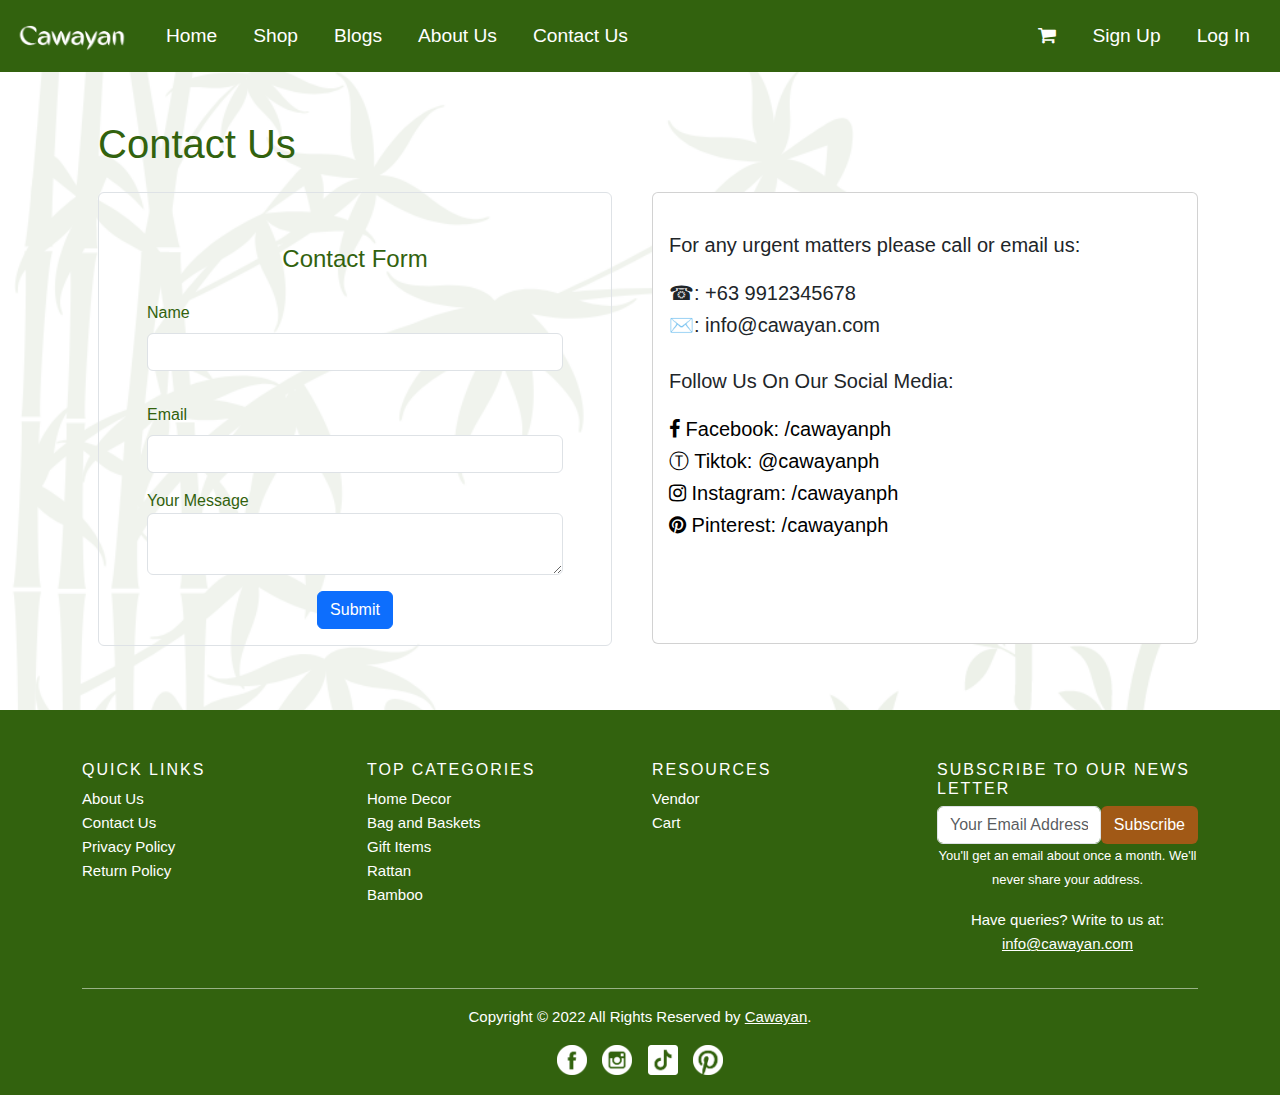
<file: contact.html>
<!DOCTYPE html>
<html>
<head>
    <title>Contact Us - Cawayan</title>
    <link rel="shortcut icon" href="images/icons/favicon.png" type="image/x-icon">  
    <meta name="viewport" content="width=device-width, initial-scale=1"/>
    <link href="https://cdn.jsdelivr.net/npm/bootstrap@5.2.1/dist/css/bootstrap.min.css" rel="stylesheet">
    <link href="css/style.css" rel="stylesheet"/>
    <link rel="stylesheet" href="https://cdnjs.cloudflare.com/ajax/libs/font-awesome/4.7.0/css/font-awesome.min.css"/>
    <script src="https://cdn.jsdelivr.net/npm/bootstrap@5.2.1/dist/js/bootstrap.bundle.min.js"></script>
    <style>

        .toggle-button {
          position:absolute;
          top: .75rem;
          right: -37rem;
          display: none;
          flex-direction: column;
          justify-content: space-between;
          width: 30px;
          height: 21px;

        }

        .toggle-button .bar {
          height: 3px;
          width: 100%;
          background-color: white;
          border-radius: 10px;
        }

        @media screen and (max-width: 782px) {

        .navbar-links {
          display: none !important;
          width: 100%;

          
          
        }

        .navbar-toggler {
        border-color: #fff;

        }

      }
  
</style>

</head>
<body>
    <header>
        <nav class="navbar navbar-expand-lg">
            <div class="container-fluid">
              <a class="navbar-brand" href="index.html"><img src="images\icons\Cawayan_logo.png" height="26px" width="120px"></a>
              <button class="navbar-toggler navbar-dark " type="button" data-bs-toggle="collapse" data-bs-target="#collapsibleNavbar">
                <span class="navbar-toggler-icon"></span>
              </button>
              <div class="collapse navbar-collapse" id="collapsibleNavbar">
                <ul class="navbar-nav" style="align-items:center">
                  <li class="nav-item">
                    <a class="nav-link" href="index.html">Home</a>
                  </li>
                  <li class="nav-item">
                    <a class="nav-link" href="index.html#newarrival">Shop</a>
                  </li>
                  <li class="nav-item">
                    <a class="nav-link" href="index.html#blogs">Blogs</a>
                  </li> 
                  <li class="nav-item">
                    <a class="nav-link" href="about_us.html">About Us</a>
                  </li> 
                  <li class="nav-item">
                    <a class="nav-link" href="contact.html">Contact Us</a>
                  </li> 
                </ul>
              </div>
              <div class="collapse navbar-collapse justify-content-end" id="collapsibleNavbar">
                <ul class="navbar-nav" style="align-items: center">
                  <li class="nav-item">
                    <a class="nav-link" href="my_cart.html"><i class="fa fa-shopping-cart" style="height: 10px;"></i></a>
                  </li>
                  </li>
                  <li class="nav-item">
                    <a class="nav-link" href="sign_up.html">Sign Up</a>
                  </li> 
                  </li>
                  <li class="nav-item">
                    <a class="nav-link" href="log_in.html">Log In</a>
                  </li> 
                </ul>
              </div>
              </div>
            </div>
          </nav>
    </header>

    <section class="pt-5 pb-5">
      <div class="container" style="border: hsl(94, 75%, 22%); border-radius: 5%;">
        <h1 style="color:hsl(94, 75%, 22%);" class="px-3">Contact Us</h1>
      </div>
      <div class="container">
        <div class="row">
            <div class="col col-md-6 col-sm-12">
        <form class="border p-5 pb-0 m-3 text-white rounded" action="index.html" target="_blank" method="GET">
            <fieldset>
                <legend style="color: hsl(94, 75%, 22%); text-align: center;">Contact Form</legend>
                    <div class="row">
                        <div class="col my-3">
                            <label class="form-label" style="color: hsl(94, 75%, 22%)">Name</label>
                            <input class="form-control" type="text" name="first-name" required>
                        </div>
                    </div>
                    <div class="row">
                        <div class="col my-3">
                            <label class="form-label" style="color: hsl(94, 75%, 22%)">Email</label>
                            <input class="form-control" type="email" name="last-name" required>
                        </div>
                    </div>
                    <div class="row">
                        <div class="col">
                        <label style="color: hsl(94, 75%, 22%)">Your Message</label>
                        <textarea class="form-control" name="message" required></textarea>
                        </div>
                    </div>
                        <div class=" row text-center">
                            <div class="col my-3">
                                <button class="btn btn-primary">Submit</button>
                            </div>
                        </div>
            </fieldset>
        </form>
    </div>
            <div class="col col-md-6">
                <div class="card mt-3 d-flex pt-4" style="height:93% ;">
                    <div class="card-body">
                    <div>
                        <div>
                            <h5>For any urgent matters please call or email us:</h5>
                        </div>

                        <div class=pt-3>
                            <h5>☎: +63 9912345678</h5>
                        </div>
                        <div>
                            <h5>✉️: info@cawayan.com</h5>
                        </div>

                        <div class="pt-4">
                            <h5>Follow Us On Our Social Media:</h5>
                        </div>
                        <div class="pt-3">
                            <a href="https://www.facebook.com" target="_blank" style="text-decoration:none !important; color: black;"><h5><i class="fa fa-facebook"></i>  Facebook: /cawayanph</h5></a>
                        </div>
                        <div>
                            <a href="https://www.tiktok.com" target="_blank" style="text-decoration:none !important; color: black;"><h5><i class="fa fa-tiktok"></i>Ⓣ Tiktok: @cawayanph</h5></a>
                        </div>
                        <div>
                            <a href="https://www.instagram.com" target="_blank" style="text-decoration:none !important; color: black;"><h5><i class="fa fa-instagram"></i>  Instagram: /cawayanph</h5></a>
                        </div>
                        <div>
                            <a href="https://www.pinterest.com" target="_blank" style="text-decoration:none !important; color: black;"><h5><i class="fa fa-pinterest"></i>  Pinterest: /cawayanph</h5></a>
                        </div>
                    </div>
                    </div>

                </div>
            </div>
        </div>
    </div>

    </section>

    <footer class="site-footer">
      <div class="container">
          <div class="row">

            <div class="col">
              <h6>Quick Links</h6>
              <ul class="footer-links">
                  <li><a href="about_us.html" rel="noopener">About Us</a></li>
                  <li><a href="contact.html" rel="noopener">Contact Us</a></li>
                  <li><a href="#" rel="noopener">Privacy Policy</a></li>
                  <li><a href="#" rel="noopener">Return Policy</a></li>
                </ul>
          </div>

          <div class="col">
              <h6>Top Categories</h6>
              <ul class="footer-links">
                  <li><a href="#" rel="noopener">Home Decor</a></li>
                  <li><a href="#" rel="noopener">Bag and Baskets</a></li>
                  <li><a href="#" rel="noopener">Gift Items</a></li>
                  <li><a href="#" rel="noopener">Rattan</a></li>
                  <li><a href="#" rel="noopener">Bamboo</a></li>
                </ul>
          </div>

          <div class="col">
              <h6>Resources</h6>
              <ul class="footer-links">
                  <li><a href="#" rel="noopener">Vendor</a></li>
                  <li><a href="#" rel="noopener">Cart</a></li>
              </ul>
          </div>

              <div class="col">
                  <h6>SUBSCRIBE TO OUR NEWS LETTER</h6>
                  <div class="form-wrap" id="mc_embed_signup">
                      <form target="_blank" action="index.html" method="post" class="form-inline" style="display: flex;">
                        <input class="form-control" name="EMAIL" placeholder="Your Email Address" required="" type="email">
                        <button class="click-btn btn btn-default text-white" style="background-color: rgb(161, 89, 22);">Subscribe</button>
                      </form>
                  </div>
                  <div class="row">
                      <div class="col-12 text-white text-center">
                          <p class="color-white" style="font-size: 13px;">You'll get an email about once a month. We'll never share your address.</p>
                          <p>Have queries? Write to us at: <a style="color: white" href="mailto:info@cawayan.com" target="_top">info@cawayan.com</a> </p>
                      </div>
                  </div>
              </div>
          </div>
          <hr>
          <div class="container">
              <div class="row">
                <div class="" style="text-align: center;">
                  <p class="copyright-text">Copyright © 2022 All Rights Reserved by 
               <a href="#">Cawayan</a>.
                  </p>
                </div>
              </div>
              <div class="row">
                  <div class="col" style="text-align:center;">
                      <a href="https://www.facebook.com" target="_blank"><img src="images\icons\Facebook.png" style="height:30px; width: 30px; margin-right: 1%;"></a></li>
                      <a href="https://www.instagram.com" target="_blank"><img src="images\icons\Instagram.png" style="height:30px; width: 30px; margin-right: 1%;;"></a></li>
                      <a href="https://www.tiktok.com" target="_blank"><img src="images\icons\Tiktok.png" style="height:30px; width: 30px; margin-right: 1%;"></a></li>
                      <a href="https://www.pinterest.com" target="_blank"><img src="images\icons\Pinterest.png" style="height:30px; width: 30px;"></a></li>
                  </div>
              </div>
          </div>
      </div>
  </footer>
</body>
</html>
</file>
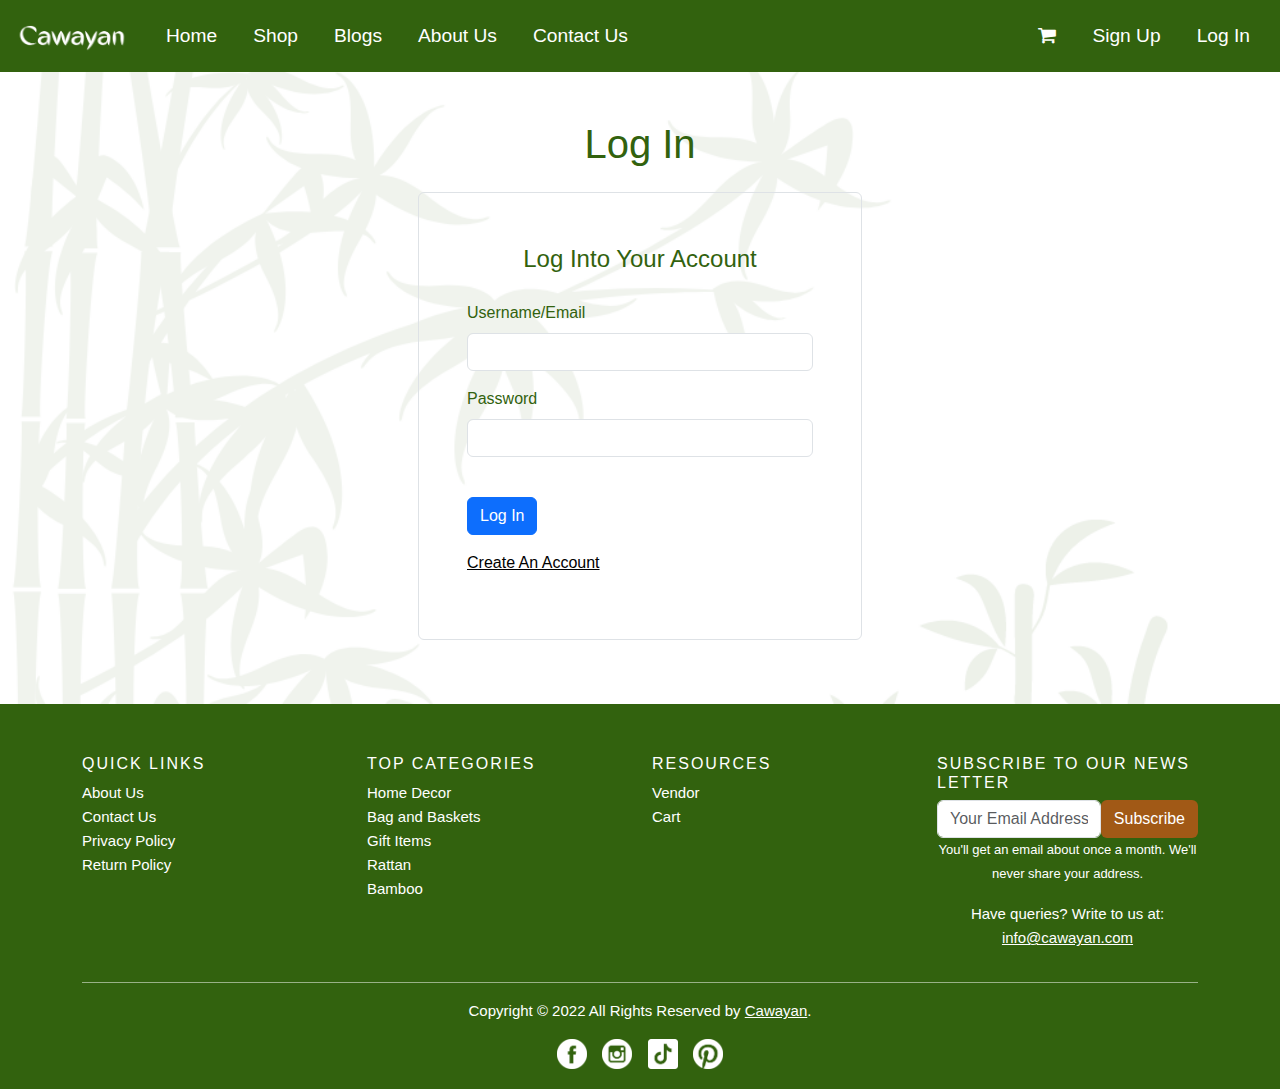
<file: log_in.html>
<!DOCTYPE html>
<html>
<head>
    <title>Log In - Cawayan</title>
    <link rel="shortcut icon" href="images/icons/favicon.png" type="image/x-icon">  
    <meta name="viewport" content="width=device-width, initial-scale=1"/>
    <link href="https://cdn.jsdelivr.net/npm/bootstrap@5.2.1/dist/css/bootstrap.min.css" rel="stylesheet">
    <link href="css/style.css" rel="stylesheet"/>
    <link rel="stylesheet" href="https://cdnjs.cloudflare.com/ajax/libs/font-awesome/4.7.0/css/font-awesome.min.css"/>
    <script src="https://cdn.jsdelivr.net/npm/bootstrap@5.2.1/dist/js/bootstrap.bundle.min.js"></script>
    <style>

        .toggle-button {
          position:absolute;
          top: .75rem;
          right: -37rem;
          display: none;
          flex-direction: column;
          justify-content: space-between;
          width: 30px;
          height: 21px;

        }

        .toggle-button .bar {
          height: 3px;
          width: 100%;
          background-color: white;
          border-radius: 10px;
        }

        @media screen and (max-width: 782px) {

        .navbar-links {
          display: none !important;
          width: 100%;

          
          
        }

        .navbar-toggler {
        border-color: #fff;

        }

      }
  
</style>

</head>
<body>
    <header>
        <nav class="navbar navbar-expand-lg">
            <div class="container-fluid">
              <a class="navbar-brand" href="index.html"><img src="images\icons\Cawayan_logo.png" height="26px" width="120px"></a>
              <button class="navbar-toggler navbar-dark " type="button" data-bs-toggle="collapse" data-bs-target="#collapsibleNavbar">
                <span class="navbar-toggler-icon"></span>
              </button>
              <div class="collapse navbar-collapse" id="collapsibleNavbar">
                <ul class="navbar-nav" style="align-items:center">
                  <li class="nav-item">
                    <a class="nav-link" href="index.html">Home</a>
                  </li>
                  <li class="nav-item">
                    <a class="nav-link" href="index.html#newarrival">Shop</a>
                  </li>
                  <li class="nav-item">
                    <a class="nav-link" href="index.html#blogs">Blogs</a>
                  </li>  
                  <li class="nav-item">
                    <a class="nav-link" href="about_us.html">About Us</a>
                  </li>
                  <li class="nav-item">
                    <a class="nav-link" href="contact.html">Contact Us</a>
                  </li> 
                </ul>
              </div>
              <div class="collapse navbar-collapse justify-content-end" id="collapsibleNavbar">
                <ul class="navbar-nav" style="align-items: center">
                  <li class="nav-item">
                    <a class="nav-link" href="my_cart.html"><i class="fa fa-shopping-cart" style="height: 10px;"></i></a>
                  </li>
                  </li>
                  <li class="nav-item">
                    <a class="nav-link" href="sign_up.html">Sign Up</a>
                  </li> 
                  </li>
                  <li class="nav-item">
                    <a class="nav-link" href="log_in.html">Log In</a>
                  </li> 
                </ul>
              </div>
              </div>
            </div>
          </nav>
    </header>

    <section class="pt-5 pb-5" style="display: flex">
      <div class="container" style="align-items:center; width: fit-content;">
      <div class="container" style="text-align: center; width: 500px;">
        <h1 style="color: hsl(94, 75%, 22%);" class="px-3">Log In</h1>
      </div>
      <div class="container" style="align-items: center; width: 500px;">
        <div class="row">
            <div class="col" style="align-items: center;">
        <form class="border p-5 pb-5 m-3 text-white rounded" action="index.html" target="_blank" method="GET">
            <fieldset>
                <legend style="color: hsl(94, 75%, 22%); text-align: center;">Log Into Your Account</legend>
                    <div class="row">
                        <div class="col my-3">
                            <label class="form-label" style="color: hsl(94, 75%, 22%)">Username/Email</label>
                            <input class="form-control" type="text" name="first-name" required>
                        </div>
                    </div>
                    <div class="row">
                        <div class="col">
                        <label class="form-label" style="color: hsl(94, 75%, 22%)">Password</label>
                        <input class="form-control" type="password" name="password" required>
                        </div>
                    </div>
                        <div class=" row pt-4">
                            <div class="col my-3">
                                <button class="btn btn-primary">Log In</button>
                                <div class="pt-3">
                                <a href="sign_up.html" class="text-black">Create An Account</a>
                                </div>
                            </div>
                        </div>
            </fieldset>
        </form>
    </div>
    </div>
  </div>

    </section>

    <footer class="site-footer">
      <div class="container">
          <div class="row">

            <div class="col">
              <h6>Quick Links</h6>
              <ul class="footer-links">
                  <li><a href="about_us.html" rel="noopener">About Us</a></li>
                  <li><a href="contact.html" rel="noopener">Contact Us</a></li>
                  <li><a href="#" rel="noopener">Privacy Policy</a></li>
                  <li><a href="#" rel="noopener">Return Policy</a></li>
                </ul>
          </div>

          <div class="col">
              <h6>Top Categories</h6>
              <ul class="footer-links">
                  <li><a href="#" rel="noopener">Home Decor</a></li>
                  <li><a href="#" rel="noopener">Bag and Baskets</a></li>
                  <li><a href="#" rel="noopener">Gift Items</a></li>
                  <li><a href="#" rel="noopener">Rattan</a></li>
                  <li><a href="#" rel="noopener">Bamboo</a></li>
                </ul>
          </div>

          <div class="col">
              <h6>Resources</h6>
              <ul class="footer-links">
                  <li><a href="#" rel="noopener">Vendor</a></li>
                  <li><a href="#" rel="noopener">Cart</a></li>
              </ul>
          </div>

              <div class="col">
                  <h6>SUBSCRIBE TO OUR NEWS LETTER</h6>
                  <div class="form-wrap" id="mc_embed_signup">
                      <form target="_blank" action="index.html" method="post" class="form-inline" style="display: flex;">
                        <input class="form-control" name="EMAIL" placeholder="Your Email Address" required="" type="email">
                        <button class="click-btn btn btn-default text-white" style="background-color: rgb(161, 89, 22);">Subscribe</button>
                      </form>
                  </div>
                  <div class="row">
                      <div class="col-12 text-white text-center">
                          <p class="color-white" style="font-size: 13px;">You'll get an email about once a month. We'll never share your address.</p>
                          <p>Have queries? Write to us at: <a style="color: white" href="mailto:info@cawayan.com" target="_top">info@cawayan.com</a> </p>
                      </div>
                  </div>
              </div>
          </div>
          <hr>
          <div class="container">
              <div class="row">
                <div class="" style="text-align: center;">
                  <p class="copyright-text">Copyright © 2022 All Rights Reserved by 
               <a href="#">Cawayan</a>.
                  </p>
                </div>
              </div>
              <div class="row">
                  <div class="col" style="text-align:center;">
                      <a href="https://www.facebook.com" target="_blank"><img src="images\icons\Facebook.png" style="height:30px; width: 30px; margin-right: 1%;"></a></li>
                      <a href="https://www.instagram.com" target="_blank"><img src="images\icons\Instagram.png" style="height:30px; width: 30px; margin-right: 1%;;"></a></li>
                      <a href="https://www.tiktok.com" target="_blank"><img src="images\icons\Tiktok.png" style="height:30px; width: 30px; margin-right: 1%;"></a></li>
                      <a href="https://www.pinterest.com" target="_blank"><img src="images\icons\Pinterest.png" style="height:30px; width: 30px;"></a></li>
                  </div>
              </div>
          </div>
      </div>
  </footer>
</body>
</html>
</file>
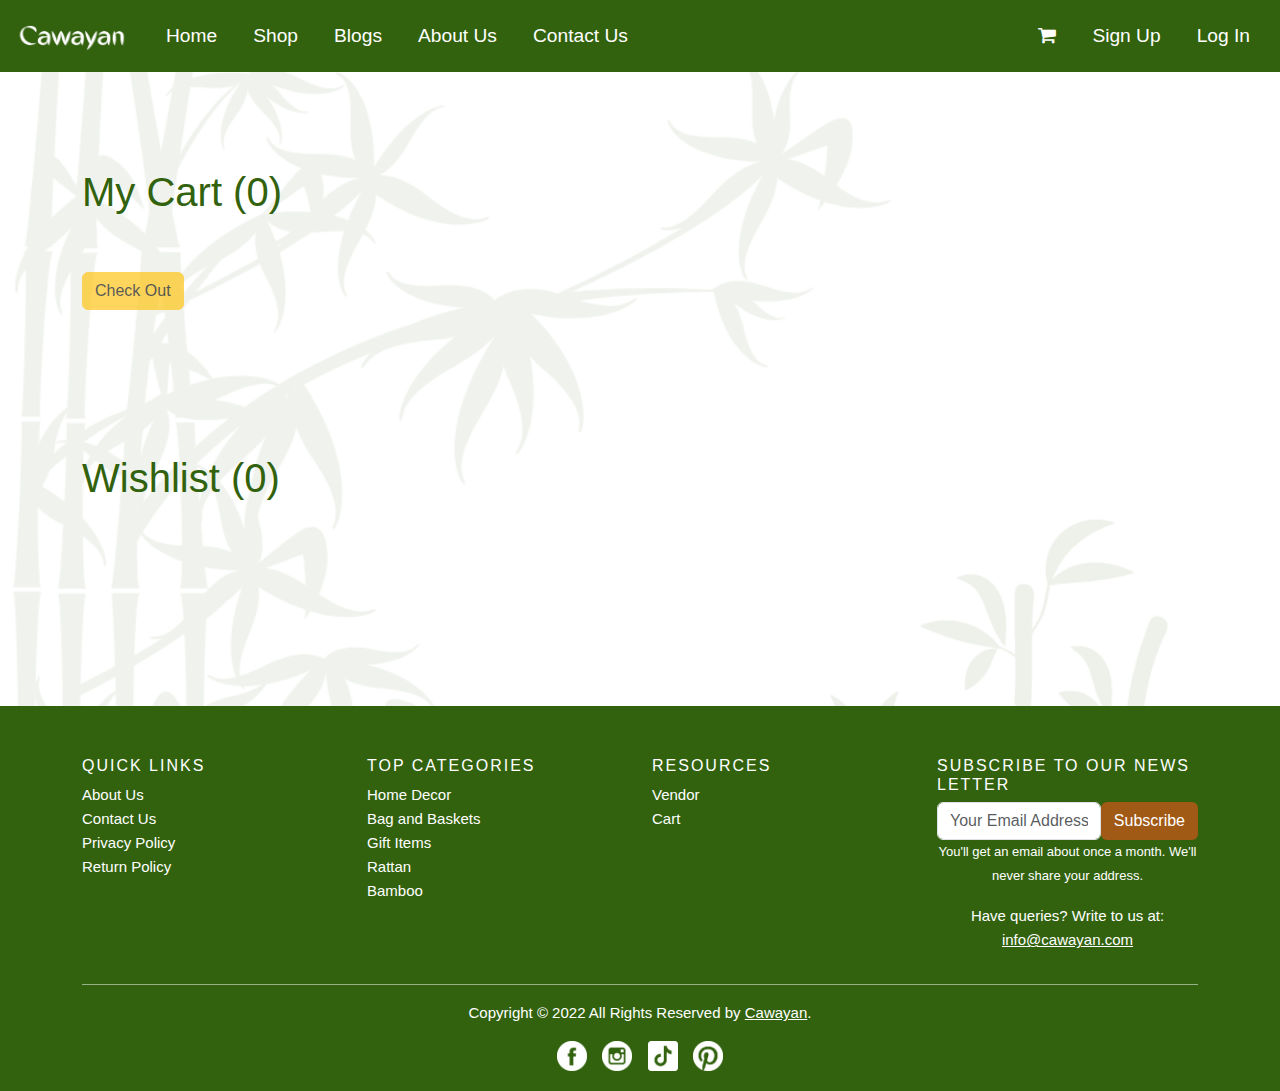
<file: my_cart.html>
<!DOCTYPE html>
<html>
<head>
    <title>My Cart (0) - Cawayan</title>
    <link rel="shortcut icon" href="images/icons/favicon.png" type="image/x-icon">  
    <meta name="viewport" content="width=device-width, initial-scale=1"/>
    <link href="https://cdn.jsdelivr.net/npm/bootstrap@5.2.1/dist/css/bootstrap.min.css" rel="stylesheet">
    <link href="css/style.css" rel="stylesheet"/>
    <link rel="stylesheet" href="https://cdnjs.cloudflare.com/ajax/libs/font-awesome/4.7.0/css/font-awesome.min.css"/>
    <script src="https://cdn.jsdelivr.net/npm/bootstrap@5.2.1/dist/js/bootstrap.bundle.min.js"></script>
    <style>

        .toggle-button {
          position:absolute;
          top: .75rem;
          right: -37rem;
          display: none;
          flex-direction: column;
          justify-content: space-between;
          width: 30px;
          height: 21px;

        }

        .toggle-button .bar {
          height: 3px;
          width: 100%;
          background-color: white;
          border-radius: 10px;
        }

        @media screen and (max-width: 782px) {

        .navbar-links {
          display: none !important;
          width: 100%;

          
          
        }

        .navbar-toggler {
        border-color: #fff;

        }

      }
  
</style>

</head>
<body>
    <header>
        <nav class="navbar navbar-expand-lg">
            <div class="container-fluid">
              <a class="navbar-brand" href="index.html"><img src="images\icons\Cawayan_logo.png" height="26px" width="120px"></a>
              <button class="navbar-toggler navbar-dark " type="button" data-bs-toggle="collapse" data-bs-target="#collapsibleNavbar">
                <span class="navbar-toggler-icon"></span>
              </button>
              <div class="collapse navbar-collapse" id="collapsibleNavbar">
                <ul class="navbar-nav" style="align-items:center">
                  <li class="nav-item">
                    <a class="nav-link" href="index.html">Home</a>
                  </li>
                  <li class="nav-item">
                    <a class="nav-link" href="index.html#newarrival">Shop</a>
                  </li>
                  <li class="nav-item">
                    <a class="nav-link" href="index.html#blogs">Blogs</a>
                  </li>
                  <li class="nav-item">
                    <a class="nav-link" href="about_us.html">About Us</a>
                  </li>
                  <li class="nav-item">
                    <a class="nav-link" href="contact.html">Contact Us</a>
                  </li> 
                </ul>
              </div>
              <div class="collapse navbar-collapse justify-content-end" id="collapsibleNavbar">
                <ul class="navbar-nav" style="align-items: center">
                  <li class="nav-item">
                    <a class="nav-link" href="my_cart.html"><i class="fa fa-shopping-cart" style="height: 10px;"></i></a>
                  </li>
                  </li>
                  <li class="nav-item">
                    <a class="nav-link" href="sign_up.html">Sign Up</a>
                  </li> 
                  </li>
                  <li class="nav-item">
                    <a class="nav-link" href="log_in.html">Log In</a>
                  </li> 
                </ul>
              </div>
              </div>
            </div>
          </nav>
    </header>

    <section class="pt-5 pb-5">
      <div class="container py-5">
        <h1 style="color: hsl(94, 75%, 22%);">My Cart (0)</h1>
      </div>
      <div class="container">
        <div class="row">
            <div class="col-6">

              <button class="btn btn-warning" disabled>Check Out</button>
      
            </div>
      </div>
    </div>

    </section>
    <section class="pt-5 pb-5" style="margin-bottom:100px ;" >
      <div class="container py-5">
        <h2 style="color: hsl(94, 75%, 22%);" class="h1">Wishlist (0)</h2>
      </div>
      <div class="container">
        <div class="row">
            <div class="col-6">
      
            </div>
      </div>
    </div>

    </section>

    <footer class="site-footer">
      <div class="container">
          <div class="row">

            <div class="col">
              <h6>Quick Links</h6>
              <ul class="footer-links">
                  <li><a href="about_us.html" rel="noopener">About Us</a></li>
                  <li><a href="contact.html" rel="noopener">Contact Us</a></li>
                  <li><a href="#" rel="noopener">Privacy Policy</a></li>
                  <li><a href="#" rel="noopener">Return Policy</a></li>
                </ul>
          </div>

          <div class="col">
              <h6>Top Categories</h6>
              <ul class="footer-links">
                  <li><a href="#" rel="noopener">Home Decor</a></li>
                  <li><a href="#" rel="noopener">Bag and Baskets</a></li>
                  <li><a href="#" rel="noopener">Gift Items</a></li>
                  <li><a href="#" rel="noopener">Rattan</a></li>
                  <li><a href="#" rel="noopener">Bamboo</a></li>
                </ul>
          </div>

          <div class="col">
              <h6>Resources</h6>
              <ul class="footer-links">
                  <li><a href="#" rel="noopener">Vendor</a></li>
                  <li><a href="#" rel="noopener">Cart</a></li>
              </ul>
          </div>

              <div class="col">
                  <h6>SUBSCRIBE TO OUR NEWS LETTER</h6>
                  <div class="form-wrap" id="mc_embed_signup">
                      <form target="_blank" action="" method="post" class="form-inline" style="display: flex;">
                        <input class="form-control" name="EMAIL" placeholder="Your Email Address" required="" type="email">
                        <button class="click-btn btn btn-default text-white" style="background-color: rgb(161, 89, 22);">Subscribe</button>
                      </form>
                  </div>
                  <div class="row">
                      <div class="col-12 text-white text-center">
                          <p class="color-white" style="font-size: 13px;">You'll get an email about once a month. We'll never share your address.</p>
                          <p>Have queries? Write to us at: <a style="color: white" href="mailto:info@cawayan.com" target="_top">info@cawayan.com</a> </p>
                      </div>
                  </div>
              </div>
          </div>
          <hr>
          <div class="container">
              <div class="row">
                <div class="" style="text-align: center;">
                  <p class="copyright-text">Copyright © 2022 All Rights Reserved by 
               <a href="#">Cawayan</a>.
                  </p>
                </div>
              </div>
              <div class="row">
                  <div class="col" style="text-align:center;">
                      <a href="https://www.facebook.com" target="_blank"><img src="images\icons\Facebook.png" style="height:30px; width: 30px; margin-right: 1%;"></a></li>
                      <a href="https://www.instagram.com" target="_blank"><img src="images\icons\Instagram.png" style="height:30px; width: 30px; margin-right: 1%;;"></a></li>
                      <a href="https://www.tiktok.com" target="_blank"><img src="images\icons\Tiktok.png" style="height:30px; width: 30px; margin-right: 1%;"></a></li>
                      <a href="https://www.pinterest.com" target="_blank"><img src="images\icons\Pinterest.png" style="height:30px; width: 30px;"></a></li>
                  </div>
              </div>
          </div>
      </div>
  </footer>
</body>
</html>
</file>
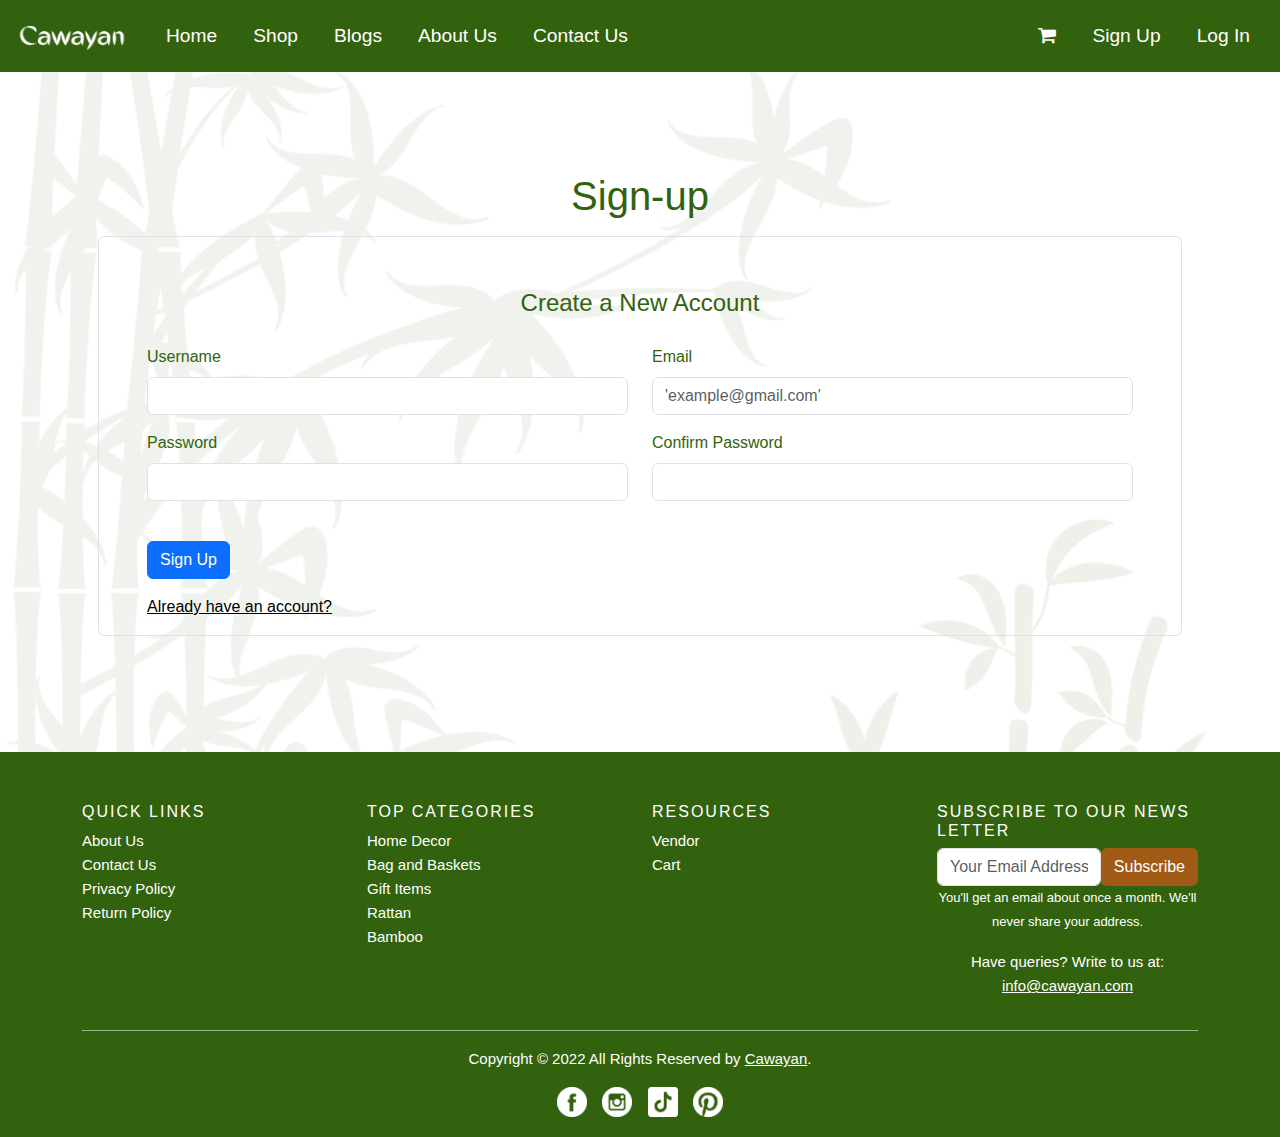
<file: sign_up.html>
<!DOCTYPE html>
<html>
<head>
    <title>Sign Up - Cawayan</title>
    <link rel="shortcut icon" href="images/icons/favicon.png" type="image/x-icon">  
    <meta name="viewport" content="width=device-width, initial-scale=1"/>
    <link href="https://cdn.jsdelivr.net/npm/bootstrap@5.2.1/dist/css/bootstrap.min.css" rel="stylesheet">
    <link href="css/style.css" rel="stylesheet"/>
    <link rel="stylesheet" href="https://cdnjs.cloudflare.com/ajax/libs/font-awesome/4.7.0/css/font-awesome.min.css"/>
    <script src="https://cdn.jsdelivr.net/npm/bootstrap@5.2.1/dist/js/bootstrap.bundle.min.js"></script>
    <style>

        .toggle-button {
          position:absolute;
          top: .75rem;
          right: -37rem;
          display: none;
          flex-direction: column;
          justify-content: space-between;
          width: 30px;
          height: 21px;

        }

        .toggle-button .bar {
          height: 3px;
          width: 100%;
          background-color: white;
          border-radius: 10px;
        }

        @media screen and (max-width: 782px) {

        .navbar-links {
          display: none !important;
          width: 100%;

          
          
        }

        .navbar-toggler {
        border-color: #fff;

        }

      }
  
</style>

</head>
<body>
    <header>
        <nav class="navbar navbar-expand-lg">
            <div class="container-fluid">
              <a class="navbar-brand" href="index.html"><img src="images\icons\Cawayan_logo.png" height="26px" width="120px"></a>
              <button class="navbar-toggler navbar-dark " type="button" data-bs-toggle="collapse" data-bs-target="#collapsibleNavbar">
                <span class="navbar-toggler-icon"></span>
              </button>
              <div class="collapse navbar-collapse" id="collapsibleNavbar">
                <ul class="navbar-nav" style="align-items:center">
                  <li class="nav-item">
                    <a class="nav-link" href="index.html">Home</a>
                  </li>
                  <li class="nav-item">
                    <a class="nav-link" href="index.html#newarrival">Shop</a>
                  </li>
                  <li class="nav-item">
                    <a class="nav-link" href="index.html#blogs">Blogs</a>
                  </li>  
                  <li class="nav-item">
                    <a class="nav-link" href="about_us.html">About Us</a>
                  </li>
                  <li class="nav-item">
                    <a class="nav-link" href="contact.html">Contact Us</a>
                  </li> 
                </ul>
              </div>
              <div class="collapse navbar-collapse justify-content-end" id="collapsibleNavbar">
                <ul class="navbar-nav" style="align-items: center">
                  <li class="nav-item">
                    <a class="nav-link" href="my_cart.html"><i class="fa fa-shopping-cart" style="height: 10px;"></i></a>
                  </li>
                  </li>
                  <li class="nav-item">
                    <a class="nav-link" href="sign_up.html">Sign Up</a>
                  </li> 
                  </li>
                  <li class="nav-item">
                    <a class="nav-link" href="log_in.html">Log In</a>
                  </li> 
                </ul>
              </div>
              </div>
            </div>
          </nav>
    </header>

    <section style="padding-top: 100px; padding-bottom:100px">
      <div class="container" style="text-align: center;">
        <h1 style="color: hsl(94, 75%, 22%);" class="px-3">Sign-up</h1>
      </div>
      <div class="container">
        <form class="border p-5 pb-0 m-3 text-white rounded" action="index.html" target="_blank" method="GET">
            <fieldset>
                <legend style="color: hsl(94, 75%, 22%); text-align: center;">Create a New Account</legend>
                    <div class="row">
                        <div class="col col-sm-12 col-md-6 my-3">
                            <label class="form-label" style="color: hsl(94, 75%, 22%)">Username</label>
                            <input class="form-control" type="text" name="first-name" required>
                        </div>
                        <div class="col my-3">
                            <label class="form-label" style="color: hsl(94, 75%, 22%)">Email</label>
                            <input class="form-control" type="email" name="email" required placeholder="'example@gmail.com'">
                        </div>
                    </div>
                    <div class="row">
                        <div class="col">
                        <label class="form-label" style="color: hsl(94, 75%, 22%)">Password</label>
                        <input class="form-control" type="password" name="password" required>
                        </div>
                        <div class="col">
                        <label class="form-label" style="color: hsl(94, 75%, 22%)"> Confirm Password</label>
                        <input class="form-control" type="password" name="password2" required>
                        </div>
                    </div>
                        <div class=" row pt-4">
                            <div class="col my-3">
                                <button class="btn btn-primary">Sign Up</button>
                                <div class=pt-3>
                                <a href="log_in.html" class="text-black">Already have an account?</a>
                              </div>
                            </div>
                        </div>
            </fieldset>
        </form>
    </div>

    </section>

    <footer class="site-footer">
      <div class="container">
          <div class="row">

            <div class="col">
              <h6>Quick Links</h6>
              <ul class="footer-links">
                  <li><a href="about_us.html" rel="noopener">About Us</a></li>
                  <li><a href="contact.html" rel="noopener">Contact Us</a></li>
                  <li><a href="#" rel="noopener">Privacy Policy</a></li>
                  <li><a href="#" rel="noopener">Return Policy</a></li>
                </ul>
          </div>

          <div class="col">
              <h6>Top Categories</h6>
              <ul class="footer-links">
                  <li><a href="#" rel="noopener">Home Decor</a></li>
                  <li><a href="#" rel="noopener">Bag and Baskets</a></li>
                  <li><a href="#" rel="noopener">Gift Items</a></li>
                  <li><a href="#" rel="noopener">Rattan</a></li>
                  <li><a href="#" rel="noopener">Bamboo</a></li>
                </ul>
          </div>

          <div class="col">
              <h6>Resources</h6>
              <ul class="footer-links">
                  <li><a href="#" rel="noopener">Vendor</a></li>
                  <li><a href="#" rel="noopener">Cart</a></li>
              </ul>
          </div>

              <div class="col">
                  <h6>SUBSCRIBE TO OUR NEWS LETTER</h6>
                  <div class="form-wrap" id="mc_embed_signup">
                      <form target="_blank" action="index.html" method="post" class="form-inline" style="display: flex;">
                        <input class="form-control" name="EMAIL" placeholder="Your Email Address" required="" type="email">
                        <button class="click-btn btn btn-default text-white" style="background-color: rgb(161, 89, 22);">Subscribe</button>
                      </form>
                  </div>
                  <div class="row">
                      <div class="col-12 text-white text-center">
                          <p class="color-white" style="font-size: 13px;">You'll get an email about once a month. We'll never share your address.</p>
                          <p>Have queries? Write to us at: <a style="color: white" href="mailto:info@cawayan.com" target="_top">info@cawayan.com</a> </p>
                      </div>
                  </div>
              </div>
          </div>
          <hr>
          <div class="container">
              <div class="row">
                <div class="" style="text-align: center;">
                  <p class="copyright-text">Copyright © 2022 All Rights Reserved by 
               <a href="#">Cawayan</a>.
                  </p>
                </div>
              </div>
              <div class="row">
                  <div class="col" style="text-align:center;">
                      <a href="https://www.facebook.com" target="_blank"><img src="images\icons\Facebook.png" style="height:30px; width: 30px; margin-right: 1%;"></a></li>
                      <a href="https://www.instagram.com" target="_blank"><img src="images\icons\Instagram.png" style="height:30px; width: 30px; margin-right: 1%;;"></a></li>
                      <a href="https://www.tiktok.com" target="_blank"><img src="images\icons\Tiktok.png" style="height:30px; width: 30px; margin-right: 1%;"></a></li>
                      <a href="https://www.pinterest.com" target="_blank"><img src="images\icons\Pinterest.png" style="height:30px; width: 30px;"></a></li>
                  </div>
              </div>
          </div>
      </div>
  </footer>
</body>
</html>
</file>
<file: css/sff.css>
body{
    font-family:'Gill Sans', 'Gill Sans MT', 'Calibri', 'Trebuchet MS', sans-serif;
    background-repeat: no-repeat;
    background-size: cover;
}

.page-wrapper {
    margin: 0 auto 0 auto;
}

/* HEADER */

header {
    background-color: #6DBB00;
}

.navbar {
    padding: 5px 7px 5px 7px;
}

.nav-link {
    color: white;
}

/* FOOTER */
.site-footer
{
    background-color: #1793A6;
    padding:45px 0 20px;
    font-size:15px;
    line-height:24px;
    color:#ffffff;
    display: flex;
    align-items: center;
    right: 0;
    bottom: 0;
    left: 0;
}

.site-footer hr
{
  border-top-color:rgb(255, 255, 255);
  opacity:0.5
}

.site-footer hr.small
{
  margin:20px 0
}

.site-footer h6
{
  color:#fff;
  font-size:16px;
  text-transform:uppercase;
  margin-top:5px;
  letter-spacing:2px
}

.site-footer a
{
  color:#ffffff;
}

.site-footer a:hover
{
  color:#ffffff;
  text-decoration:none;
}

.footer-links
{
  padding-left:0;
  list-style:none;
}

.footer-links li
{
    display:block;

}

.footer-links a
{
    color:#ffffff;
    text-decoration: none;
}

.footer-links a:active,.footer-links a:focus,.footer-links a:hover
{
  color:#fcfcfc;
  text-decoration:none;
}
.footer-links.inline li
{
  display:inline-block;
}



@media (max-width:991px)
{
  .site-footer [class^=col-]
  {
    margin-bottom:30px;
  }
}
@media (max-width:767px)
{
  .site-footer
  {
    padding-bottom:0;
  }
  .site-footer .copyright-text,.site-footer .social-icons
  {
    text-align:center;
  }
}

@media (max-width:767px)
{
  .social-icons li.title
  {
    display:block;
    margin-right:0;
    font-weight:600;
  }
}

/* BEST SELLERS */

.checked {  
    color : rgb(255, 230, 0);  
    font-size : 20px;  
}  
.unchecked {  
    color: rgb(151, 150, 150);
    font-size : 20px;  
}  

.bestsellerstitle {
    background-color: #6DBB00;
    padding: 14px;
    color: white;
    font-size: 30px;
    font-weight:lighter;
}

.bestsellers {
    background: white;
    padding-top: 1%;
    padding-bottom: 1%;
}

.bestsellercarousel {
    background-color: hsl(94, 75%, 22%);

}

.sliderbtn {
   text-decoration: none;
}

.addtocart {
   background-color: #1793A6;
}

/* CATEGORIES */

.categoriestitle {
    background-color: #6DBB00;
    padding: 14px;
    color: white;
    font-size: 30px;
    font-weight:lighter;
    margin: 0%;

}

.categoriesmenu {
    width: 100%;
    display: flex;
    justify-content: center;
}

.category-icon {
    max-height:353px;
}

.categorytitle {
    color: white;
    text-align: center;
    margin: 10px;
}

.categorytitle2 {
    text-align: center;
    color: #1793A6;
    margin: 10px;
}

.categorytitle3 {
    color: #1793A6;
    margin: 10px;
}

.categorytitle4 {
    color: #1793A6;
    margin: 10px;
}

.seafoodcategory {
    text-align: center;
    background-color: #1793A6;
}

.meatcategory {
    text-align: center;
    background-color: white;
}

.vegetablecategory {
    text-align: center;
    background-color: white;
}

.fruitcategory {
    text-align: center;
    background-color: white;
}

/* REVIEWS */

.reviews-container {
  background-color:white;
}

.reviewcard {
  background-color: #1793A6;
}

/* BLOGS */

.readblogbutton {
  background-color: #1793A6;
}

.blogcard {
  text-align: center;
  margin: 50px 0 50px 0 ;
  m

}
</file>
<file: css/style.css>
body{
    font-family:Arial, Helvetica, sans-serif;
    background-image: url(/../images/home/body-background.png);
    background-repeat: no-repeat;
    background-size: cover;
}

.page-wrapper {
    margin: 0 auto 0 auto;
}

header {
    width: 100%;
    height: auto;
    background-color: hsl(94, 75%, 22%);
    position:sticky; 
    left: 0px;
    top: 0px;
    color: white;
    font-size: larger;
    z-index: 6;
}

.banner {
    height: 200px;
    width: auto;
    background-image: url(/../images/home/banner.png);
    background-size: cover; 
    position: fixed;
}

.nav-link {
  color: white;
}

nav ul {
    list-style-type: none;
    margin: 0;
}

nav ul li a {
    text-decoration: none;
    color: white;
    line-height: 40px;
}

nav ul li:hover{
    background-color: #ffffff;
    height: 100%;
    width: fit-content;
}

.nav-link:hover {
    color: hsl(94, 75%, 22%);
}

.nav-link:focus {
    color: white;
}


nav ul li {
    display: flex;
    padding: 0px 10px;
}

.site-footer
{
    background-color:hsl(94, 75%, 22%);
    padding:45px 0 20px;
    font-size:15px;
    line-height:24px;
    color:#ffffff;
    display: flex;
    align-items: center;
    right: 0;
    bottom: 0;
    left: 0;
}

.site-footer hr
{
  border-top-color:rgb(255, 255, 255);
  opacity:0.5
}

.site-footer hr.small
{
  margin:20px 0
}

.site-footer h6
{
  color:#fff;
  font-size:16px;
  text-transform:uppercase;
  margin-top:5px;
  letter-spacing:2px
}

.site-footer a
{
  color:#ffffff;
}

.site-footer a:hover
{
  color:#ffffff;
  text-decoration:none;
}

.footer-links
{
  padding-left:0;
  list-style:none;
}

.footer-links li
{
    display:block;

}

.footer-links a
{
    color:#ffffff;
    text-decoration: none;
}

.footer-links a:active,.footer-links a:focus,.footer-links a:hover
{
  color:#fcfcfc;
  text-decoration:none;
}
.footer-links.inline li
{
  display:inline-block;
}



@media (max-width:991px)
{
  .site-footer [class^=col-]
  {
    margin-bottom:30px;
  }
}
@media (max-width:767px)
{
  .site-footer
  {
    padding-bottom:0;
  }
  .site-footer .copyright-text,.site-footer .social-icons
  {
    text-align:center;
  }
}

@media (max-width:767px)
{
  .social-icons li.title
  {
    display:block;
    margin-right:0;
    font-weight:600;
  }
}

.tcb-product-slider {
  background:hsl(94, 75%, 22%);
  padding: 20px 0;
}

.tcb-product-slider .carousel-control {
  width: 10%;
}
.tcb-product-item a {
  color: #000000;
}
.tcb-product-item a:hover {
  text-decoration: none;
}

@media all and (max-width: 768px) {
  .tcb-product-item {
    margin-bottom: 30px;
  }
}
.tcb-product-photo {
  text-align: center;
  height: 180px;
  background: #fff;
}
.tcb-product-photo img {
  height: 100%;
  display: inline-block;
}
.tcb-product-info {
  background: #f0f0f0;
  padding: 15px;
}
.tcb-product-title h4 {
  margin-top: 0;
  white-space: nowrap;
  text-overflow: ellipsis;
  overflow: hidden;
}
</file>
